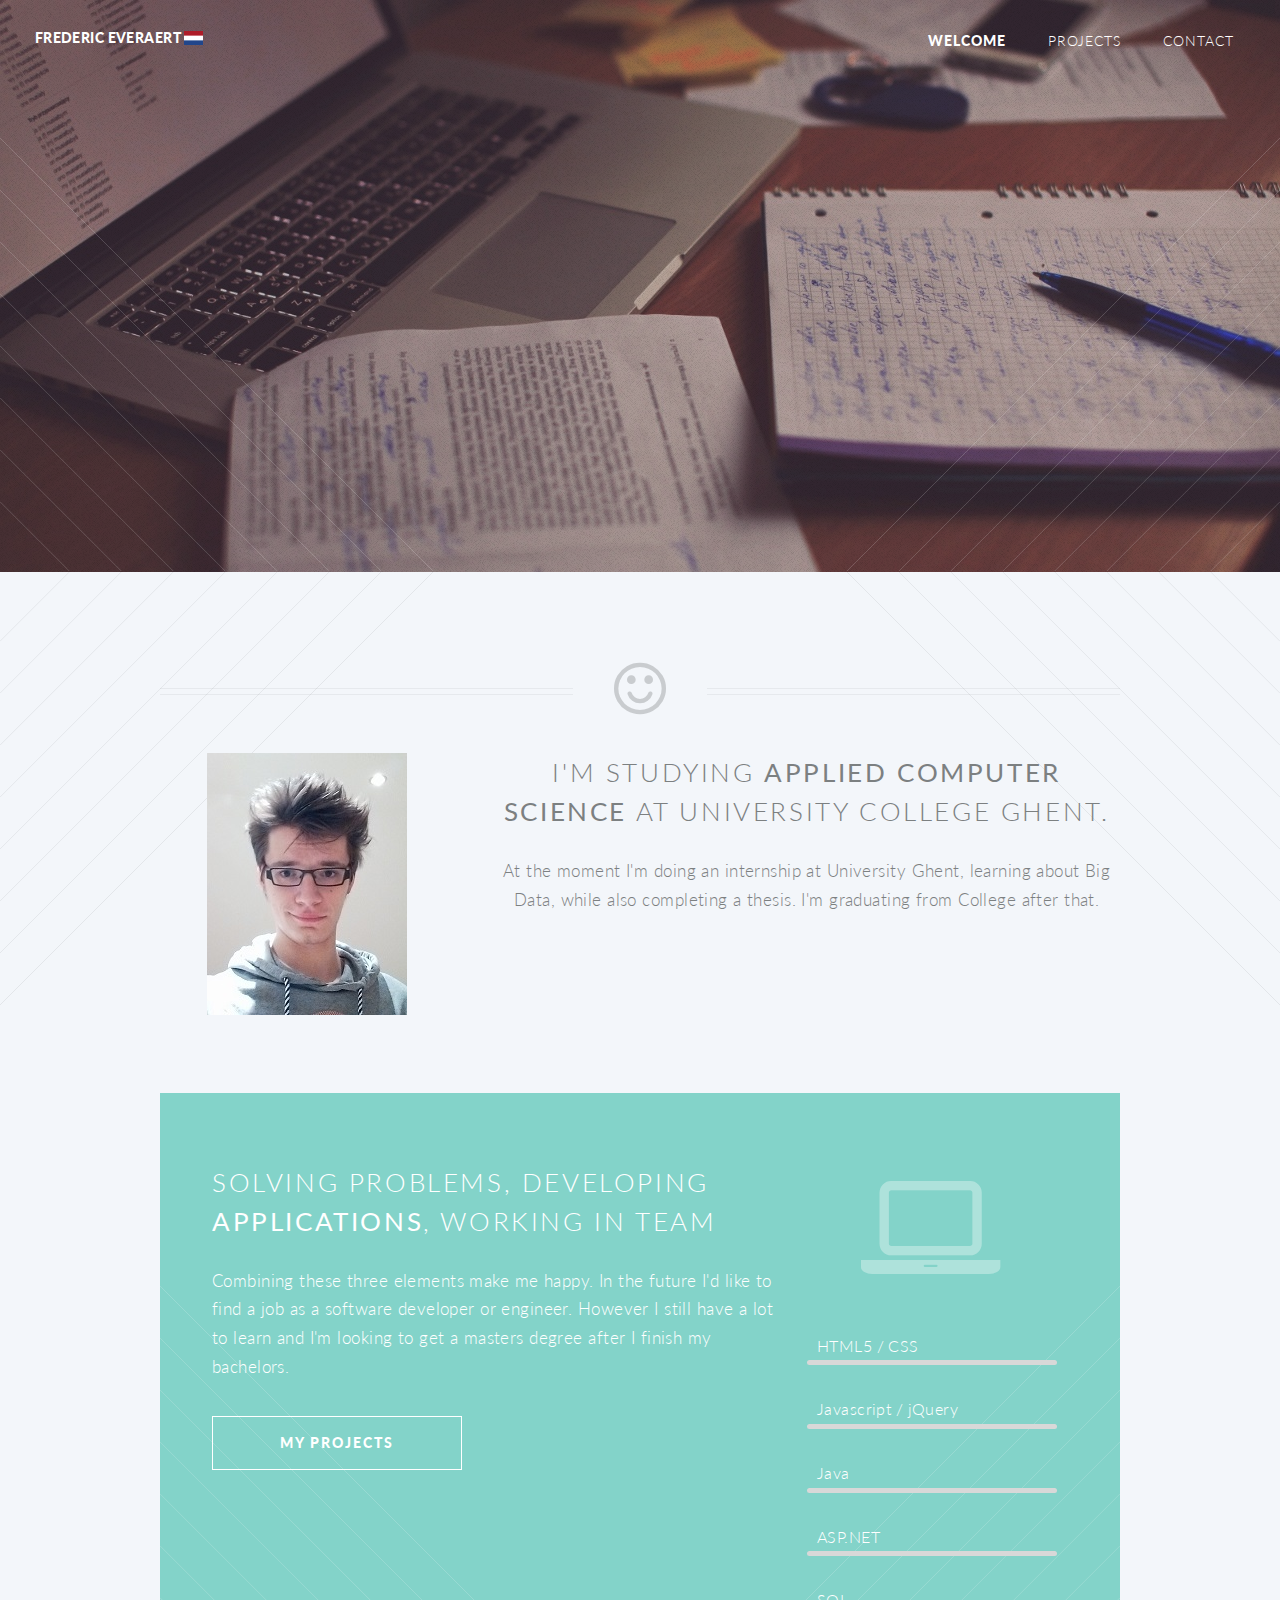
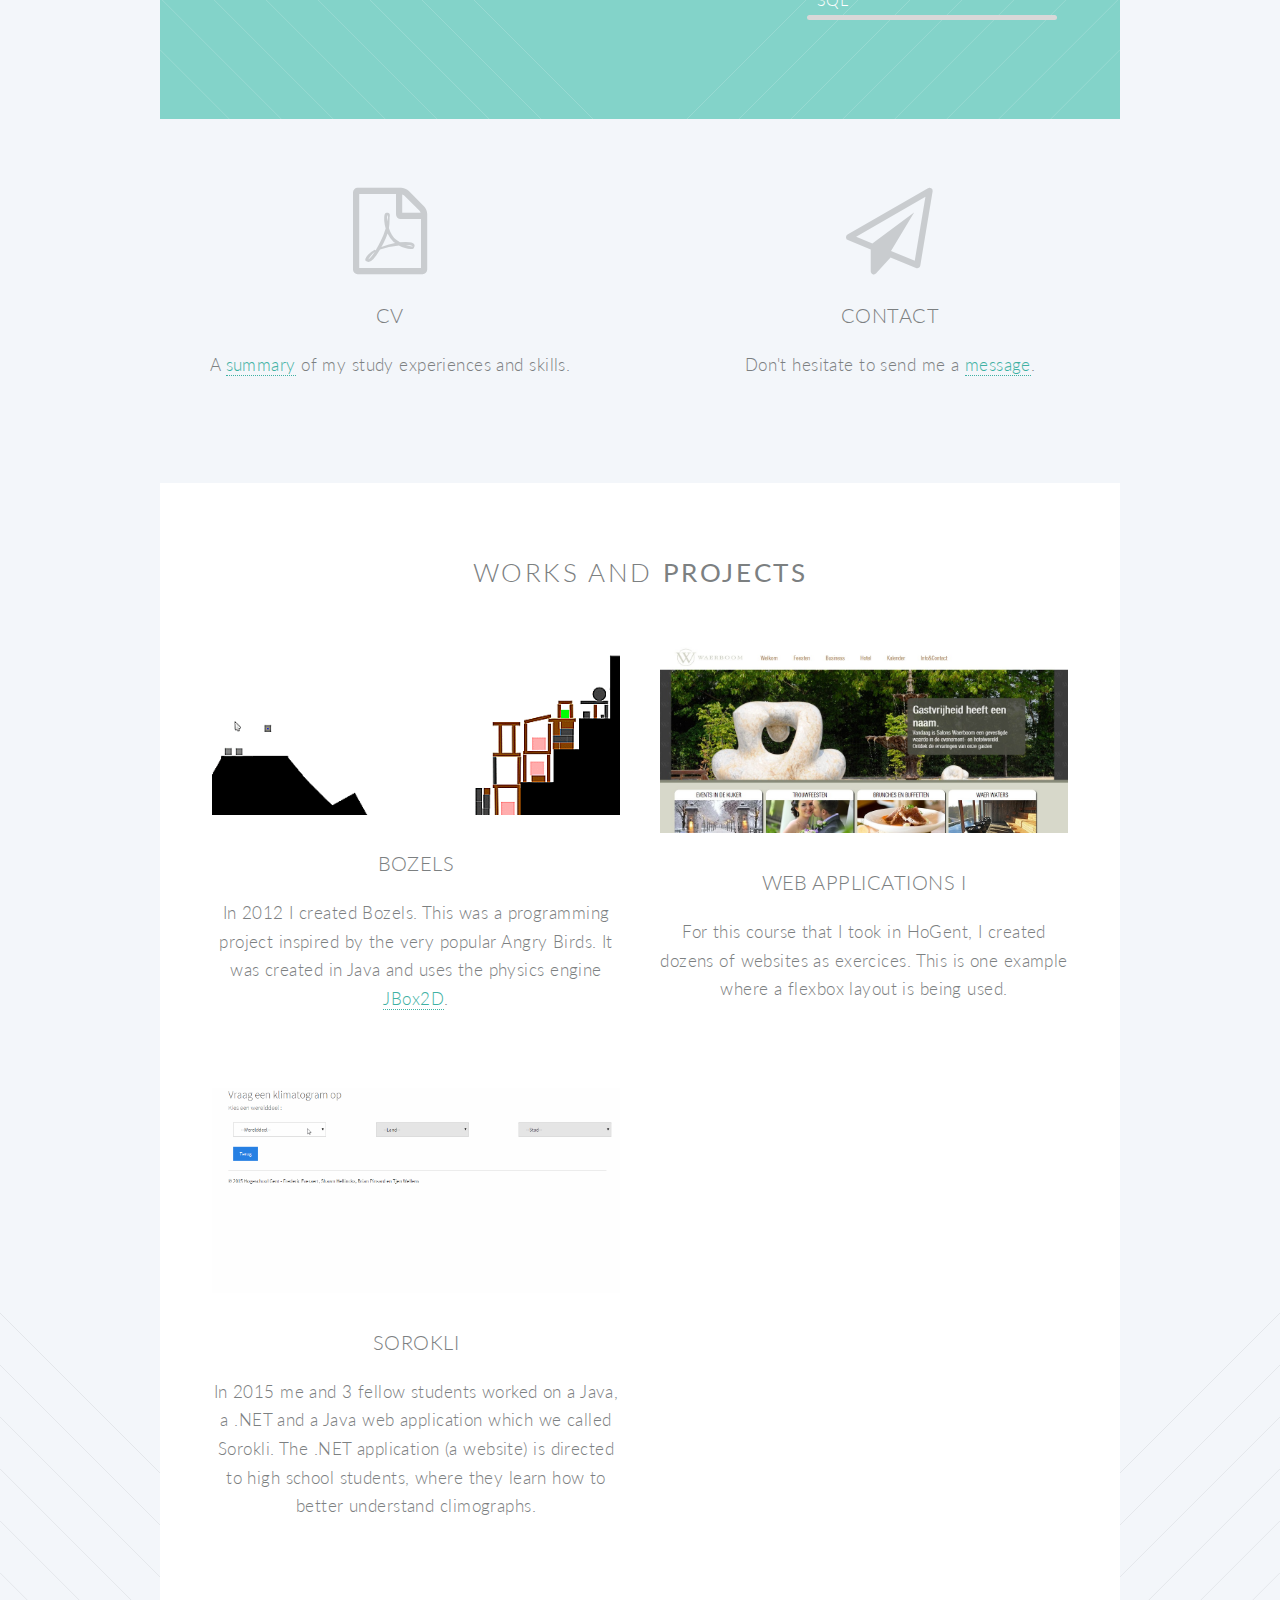
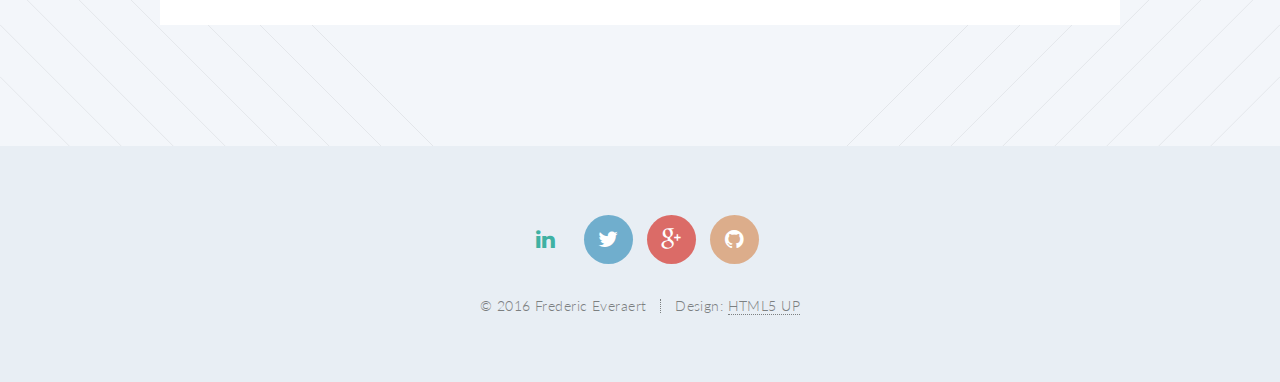
<file: index.html>
<!DOCTYPE HTML>
<!--
        Twenty by HTML5 UP
        html5up.net | @n33co
        Free for personal and commercial use under the CCA 3.0 license (html5up.net/license)
-->
<html>
    <head>
        <title>Frederic Everaert | Portfolio</title>
        <meta charset="windows-1252" />
        <meta name="viewport" content="width=device-width, initial-scale=1" />
        <!--[if lte IE 8]><script src="assets/css/ie/html5shiv.js"></script><![endif]-->
        <link rel="stylesheet" href="assets/css/main.css" />
        <!--[if lte IE 8]><link rel="stylesheet" href="assets/css/ie/v8.css" /><![endif]-->
        <!--[if lte IE 9]><link rel="stylesheet" href="assets/css/ie/v9.css" /><![endif]-->
        <!--[if lte IE 8]><script src="assets/css/ie/respond.min.js"></script><![endif]-->
    </head>
    <body class="index">
        <div id="page-wrapper">

            <!-- Header -->
            <header id="header" class="alt">

                <h1 id="logo">
                    <a href="index.html">Frederic Everaert</a>
                    <a href="index_nl.html"><span class="flag-icon flag-icon-nl"></span></a>
                </h1>

                <nav id="nav">
                    <ul>
                        <li class="current"><a href="#">Welcome</a></li>
                        <li><a href="#projects">Projects</a></li>
                        <li><a href="html/contact.html">Contact</a></li>
                    </ul>
                </nav>
            </header>

            <!-- Banner -->
            <section id="banner">

                <!--
                        ".inner" is set up as an inline-block so it automatically expands
                        in both directions to fit whatever's inside it. This means it won't
                        automatically wrap lines, so be sure to use line breaks where
                        appropriate (<br />).
                -->
                <div class="inner">

                    <header>
                        <h2>Hi there,</h2>
                    </header>
                    <p>
                        I'm <strong>Frederic Everaert</strong> <br/>
                        and this is my portfolio!
                    </p>
                    <footer>
                        <ul class="buttons vertical">
                            <li><a href="#main" class="button fit scrolly">Tell me more</a></li>
                        </ul>
                    </footer>

                </div>

            </section>

            <!-- Main -->
            <article id="main">

                <header class="special container">
                    <span class="icon fa-smile-o"></span>
                    <section class="row">
                        <div class="4u 12u(narrower)">
                            <img src="images/me-small.jpg" alt="A picture of myself"/>
                        </div>
                        <div class="8u 12u(narrower)">
                            <h2>I'm studying <strong>applied computer science</strong> at <a href="http://www.english.hogent.be">University College Ghent.</a></h2>
                            <p>At the moment I'm doing an internship at University Ghent, learning about Big Data, while also completing a thesis. I'm graduating from College after that.</p>
                        </div>
                    </section>
                </header>

                <!-- One -->
                <section class="wrapper style2 container special-alt">
                    <div class="row 50%">
                        <div class="8u 12u(narrower)">
                            <header>
                                <h2>Solving problems, developing <strong>applications</strong>, working in team</h2>
                            </header>
                            <p>
                                Combining these three elements make me happy.
                                In the future I'd like to find a job as a software developer or engineer.
                                However I still have a lot to learn and I'm looking to get a masters degree after I finish my bachelors.
                            </p>
                            <footer>
                                <ul class="buttons">
                                    <li><a href="#projects" class="button fit scrolly">My projects</a></li>
                                </ul>
                            </footer>
                        </div>

                        <div class="4u 12u(narrower)">                          
                            <h2 class="icon featured fa-laptop"></h2>
                            <ul class="skills-bar-container">
                                <label>HTML5 / CSS</label>
                                <span class="percent" id="html-percent"></span>
                                <li>
                                    <span class="progressbar progressblue" id="progress-html"></span>
                                </li>

                                <label>Javascript / jQuery</label>
                                <span class="percent" id="js-percent"></span>
                                <li>
                                    <span class="progressbar progressblue" id="progress-js"></span>
                                </li>

                                <label>Java</label>
                                <span class="percent" id="java-percent"></span>
                                <li>
                                    <span class="progressbar progressblue" id="progress-java"></span>
                                </li>

                                <label>ASP.NET</label>
                                <span class="percent" id="net-percent"></span>
                                <li>
                                    <span class="progressbar progressblue" id="progress-net"></span>
                                </li>

                                <label>SQL</label>
                                <span class="percent" id="sql-percent"></span>
                                <li>
                                    <span class="progressbar progressblue" id="progress-sql"></span>
                                </li>

                            </ul>
                        </div>
                    </div>
                </section>

                <!-- Two -->
                <section class="wrapper style1 container special">
                    <div class="row">
                        <div class="6u 12u(narrower)">

                            <section>
                                <span class="icon featured fa-file-pdf-o"></span>
                                <header>
                                    <h3>CV</h3>
                                </header>
                                <p>A <a href="CV.pdf">summary</a> of my study experiences and skills.</p>
                            </section>

                        </div>
                        <div class="6u 12u(narrower)">

                            <section>
                                <span class="icon featured fa-send-o"></span>
                                <header>
                                    <h3>Contact</h3>
                                </header>
                                <p>Don't hesitate to send me a <a href="html/contact.html">message</a>.</p>
                            </section>

                        </div>
                    </div>
                </section>

                <!-- Three -->
                <section id="projects" class="wrapper style3 container special">

                    <header class="major">
                        <h2>Works and <strong>projects</strong></h2>
                    </header>

                    <div class="row">
                        <div class="6u 12u(narrower)">

                            <section>
                                <a href="#projects" class="image featured no-overlay"><img src="images/bozels_raycast.gif" alt="" /></a>
                                <header>
                                    <h3>Bozels</h3>
                                </header>
                                <p>
                                    In 2012 I created Bozels.
                                    This was a programming project inspired by the very popular Angry Birds.
                                    It was created in Java and uses the physics engine <a href="http://www.jbox2d.org/">JBox2D</a>. 
                                </p>
                            </section>

                        </div>
                        <div class="6u 12u(narrower)">

                            <section>
                                <a href="waerboom/index.html" class="image featured no-overlay"><img src="images/waerboomThumb.jpg" alt="" /></a>
                                <header>
                                    <h3>Web applications I</h3>
                                </header>
                                <p>For this course that I took in HoGent, I created dozens of websites as exercices. This is one example where a flexbox layout is being used.</p>
                            </section>

                        </div>
                    </div>
                    <div class="row">
                        <div class="6u 12u(narrower)">

                            <section>
                                <a href="http://sorokli.azurewebsites.net" class="image featured no-overlay"><img src="images/klimatogram opvragen.gif" alt="" /></a>
                                <header>
                                    <h3>Sorokli</h3>
                                </header>
                                <p>
                                   In 2015 me and 3 fellow students worked on a Java, a .NET and a Java web application which we called Sorokli.
                                   The .NET application (a website) is directed to high school students, where they learn how to better understand climographs.
                                </p>
                            </section>

                        </div>
                    </div>

                </section>

            </article>

            <!-- Footer -->
            <footer id="footer">

                <ul class="icons">
                    <li><a href="https://be.linkedin.com/in/frederic-everaert-288a69108" class="icon circle fa-linkedin"><span class="label">LinkedIn</span></a></li>
                    <li><a href="https://www.twitter.com/feveraer" class="icon circle fa-twitter"><span class="label">Twitter</span></a></li>
                    <li><a href="https://plus.google.com/u/0/117930895249917624259" class="icon circle fa-google-plus"><span class="label">Google+</span></a></li>
                    <li><a href="https://github.com/feveraer" class="icon circle fa-github"><span class="label">Github</span></a></li>
                </ul>

                <ul class="copyright">
                    <li>&copy; 2016 Frederic Everaert</li><li>Design: <a href="http://html5up.net">HTML5 UP</a></li>
                </ul>

            </footer>

        </div>

        <!-- Scripts -->
        <script src="assets/js/jquery.min.js"></script>
        <script src="assets/js/jquery.dropotron.min.js"></script>
        <script src="assets/js/jquery.scrolly.min.js"></script>
        <script src="assets/js/jquery.scrollgress.min.js"></script>
        <script src="assets/js/skel.min.js"></script>
        <script src="assets/js/util.js"></script>
        <script src="assets/js/main.js"></script>

    </body>
</html>
</file>
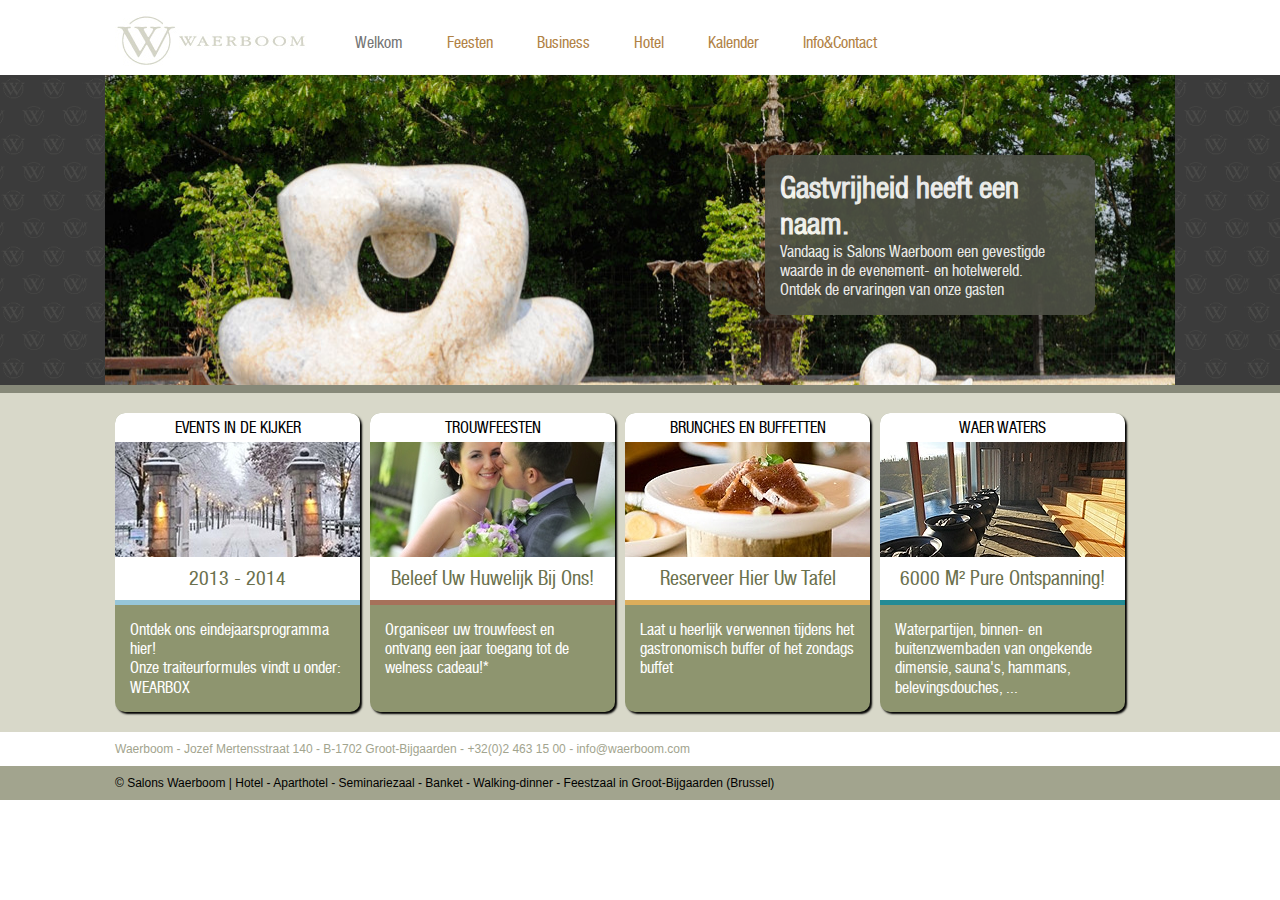
<file: waerboom/index.html>
<!--
To change this template, choose Tools | Templates
and open the template in the editor.
-->
<!DOCTYPE html>
<html>
    <head>
        <title>Salons Waerboom</title>
        <meta http-equiv="Content-Type" content="text/html; charset=UTF-8">
        <link type="text/css" rel="stylesheet" href="css/waerboom.css" />
    </head>
    <body>
        <header>
            <div class="wrapper">
                <nav>
                    <img src="images/logo.jpg" alt="logo"/>
                    <a href="#">Welkom</a>
                    <a href="">Feesten</a>
                    <a href="">Business</a>
                    <a href="">Hotel</a>
                    <a href="">Kalender</a>
                    <a href="">Info&AMP;Contact</a>
                </nav>
            </div>
        </header>
        <div class="slider">
            <section class="wrapper"> 
                <article>
                    <h1>Gastvrijheid heeft een naam.</h1>
                    <p>Vandaag is Salons Waerboom een gevestigde waarde in de evenement- en hotelwereld.<br>Ontdek de ervaringen van onze gasten</p>
                </article>
            </section>
        </div>
        <div class="boxes">
            <div class="wrapper flex-container">
                <div class="box">
                    <aside>
                        <p>Events in de kijker</p>
                        <figure><img src="images/thumb_1.jpg" alt="eindejaarsprogramm"></figure>
                        <strong>2013 - 2014</strong>
                    </aside>
                    <p class="bottom">Ontdek ons eindejaarsprogramma hier!<br>Onze traiteurformules vindt u onder: WEARBOX</p>
                </div>
                <div class="box">
                    <aside>
                        <p>Trouwfeesten</p>
                        <figure><img src="images/thumb_2.jpg" alt="huwelijk"/></figure>
                        <strong>Beleef uw huwelijk bij ons!</strong>
                    </aside>
                    <p class="bottom">Organiseer uw trouwfeest en ontvang een jaar toegang tot de welness cadeau!&ast;</p>
                </div>
                <div class="box">
                    <aside>
                        <p>Brunches en buffetten</p>
                        <figure><img src="images/thumb_3.jpg" alt="brunch"/></figure>
                        <strong>Reserveer hier uw tafel</strong>
                    </aside>
                    <p class="bottom">Laat u heerlijk verwennen tijdens het gastronomisch buffer of het zondags buffet</p>
                </div>
                <div class="box">
                    <aside>
                        <p>Waer Waters</p>
                        <figure><img src="images/thumb_4.jpg" alt="waerwaters"/></figure>
                        <strong>6000 m² pure ontspanning!</strong>
                    </aside>
                    <p class="bottom">Waterpartijen, binnen- en buitenzwembaden van ongekende dimensie, sauna's, hammans, belevingsdouches, ...</p>
                </div>
            </div>
        </div>
        <footer>
            <aside>
                <div class="wrapper">
                    Waerboom - Jozef Mertensstraat 140 - B-1702 Groot-Bijgaarden - +32(0)2 463 15 00 - info&#64;waerboom.com
                </div>
            </aside>
            <aside>
                <div class="wrapper">
                    &COPY; Salons Waerboom | Hotel - Aparthotel - Seminariezaal - Banket - Walking-dinner - Feestzaal in Groot-Bijgaarden (Brussel)
                </div>
            </aside>
        </footer>
    </body>
</html>
</file>
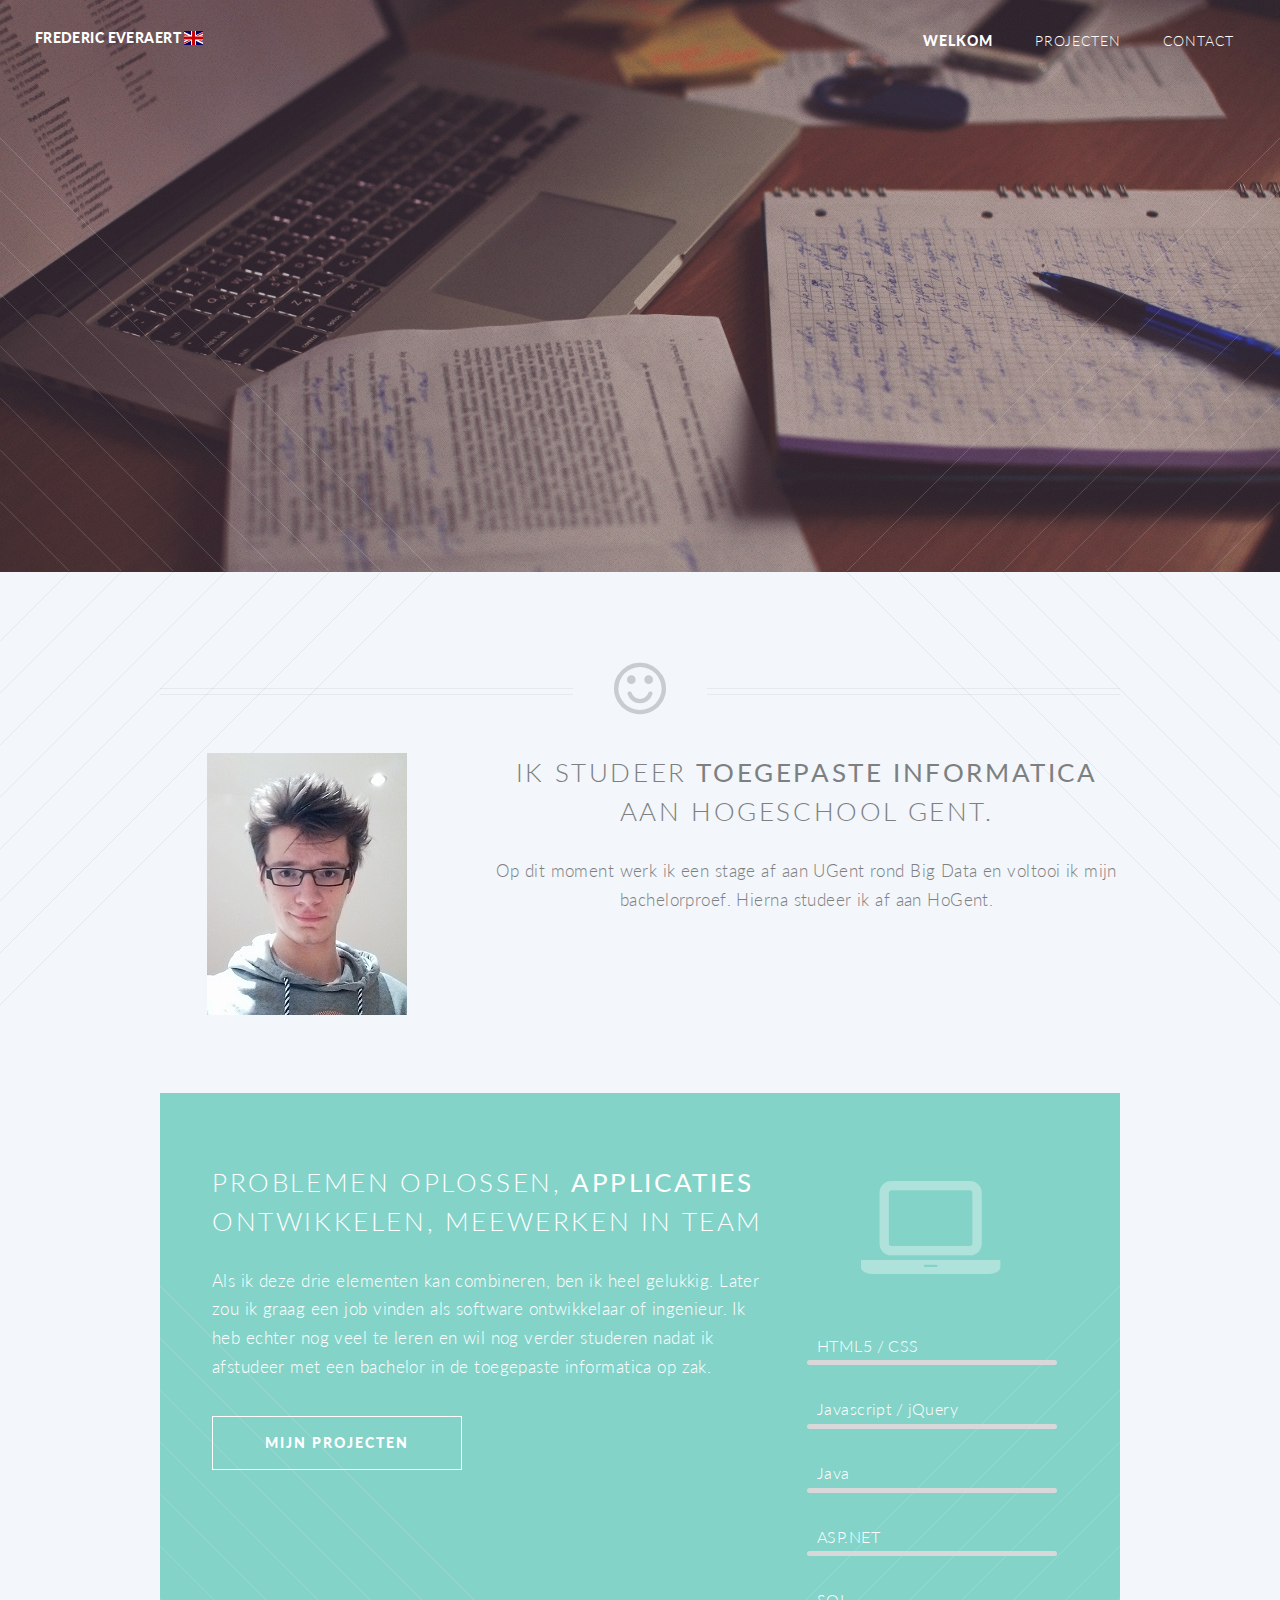
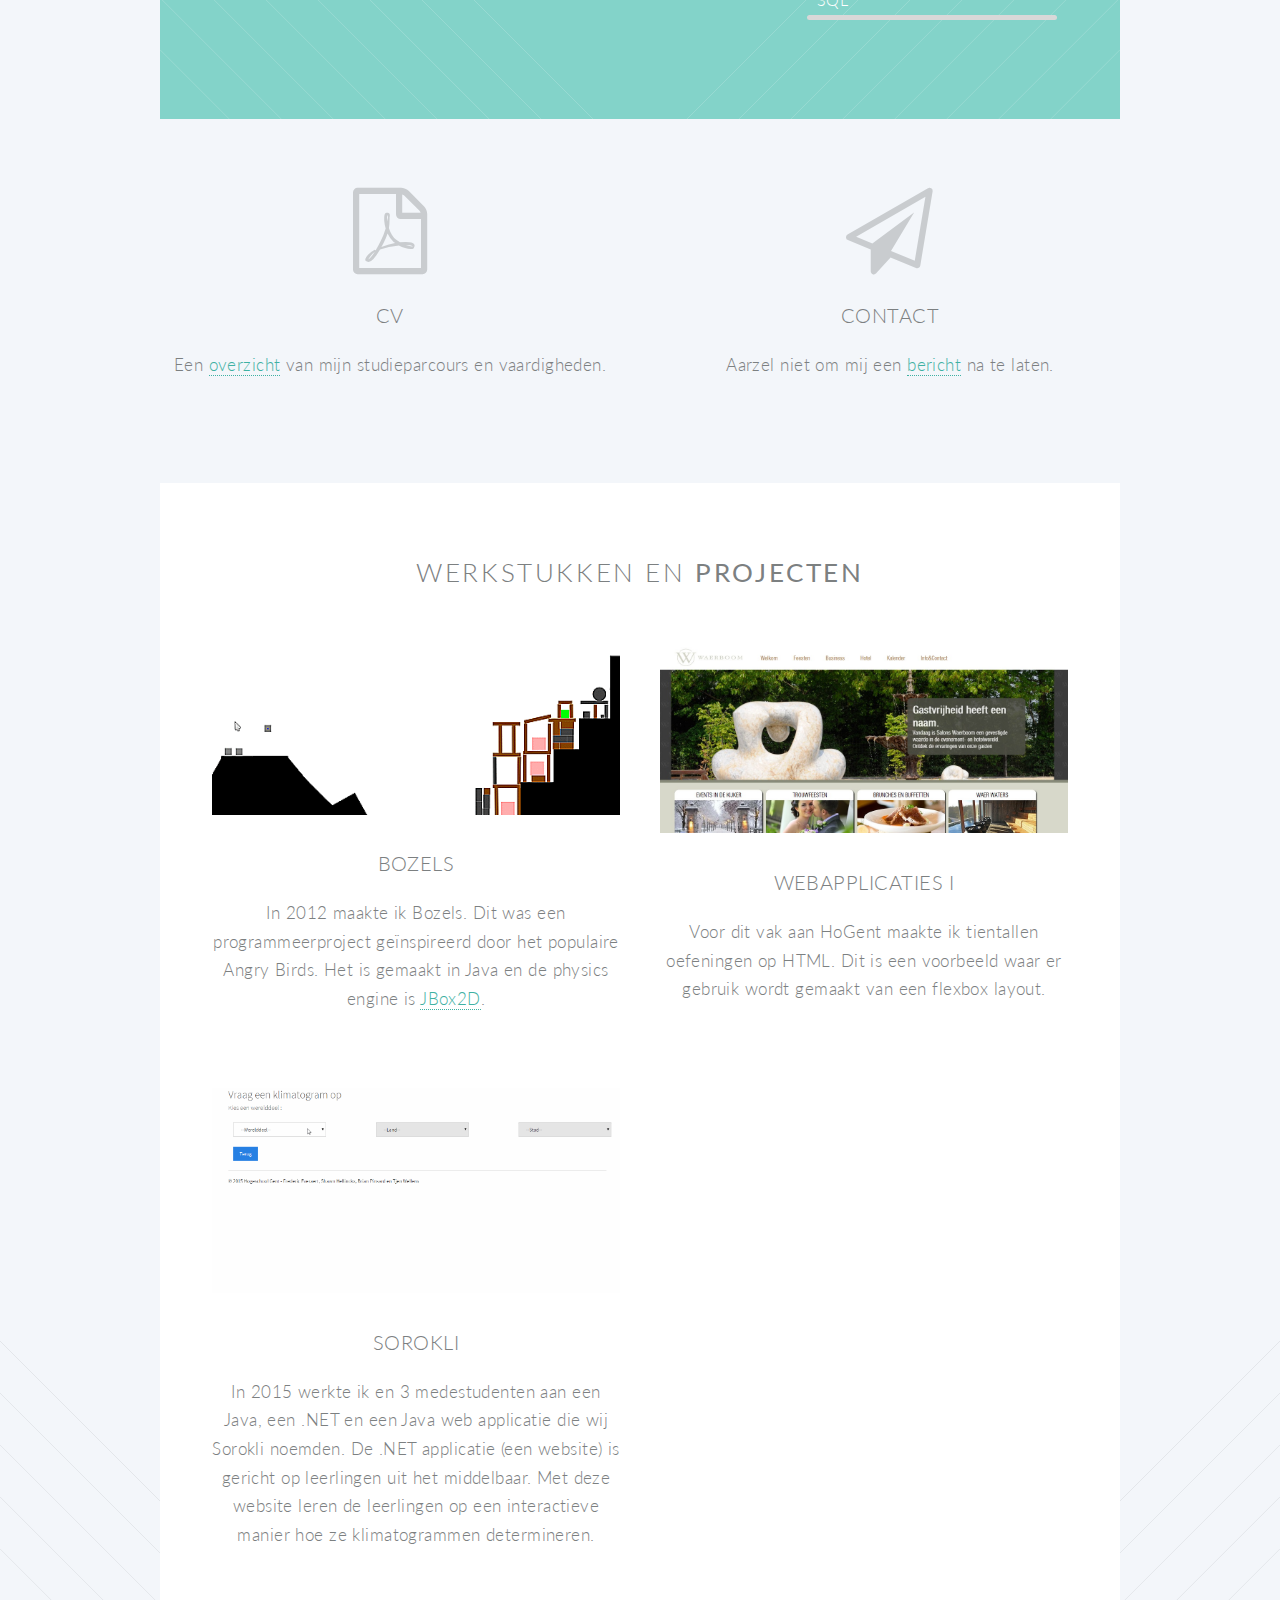
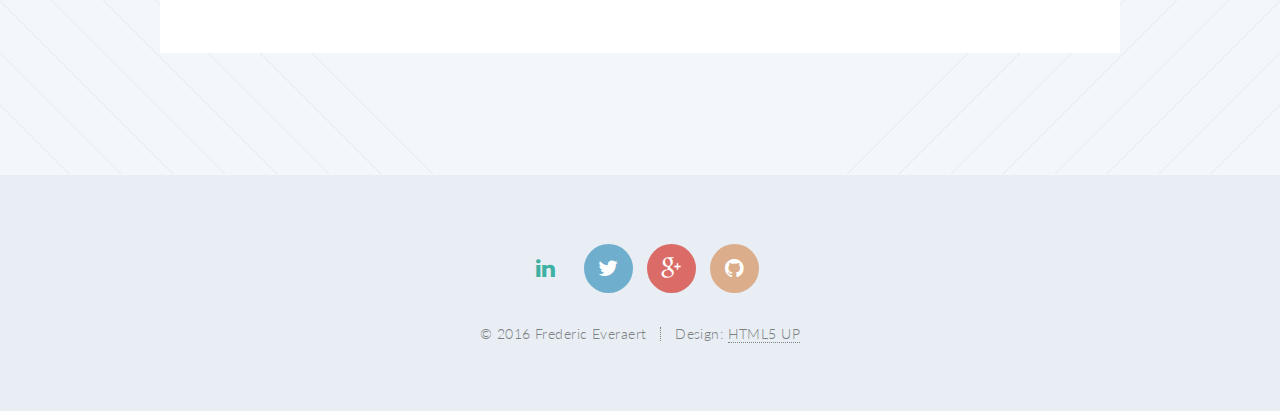
<file: index_nl.html>
<!DOCTYPE HTML>
<!--
        Twenty by HTML5 UP
        html5up.net | @n33co
        Free for personal and commercial use under the CCA 3.0 license (html5up.net/license)
-->
<html>
    <head>
        <title>Frederic Everaert | Portfolio</title>
        <meta charset="windows-1252" />
        <meta name="viewport" content="width=device-width, initial-scale=1" />
        <!--[if lte IE 8]><script src="assets/css/ie/html5shiv.js"></script><![endif]-->
        <link rel="stylesheet" href="assets/css/main.css" />
        <!--[if lte IE 8]><link rel="stylesheet" href="assets/css/ie/v8.css" /><![endif]-->
        <!--[if lte IE 9]><link rel="stylesheet" href="assets/css/ie/v9.css" /><![endif]-->
        <!--[if lte IE 8]><script src="assets/css/ie/respond.min.js"></script><![endif]-->
    </head>
    <body class="index">
        <div id="page-wrapper">

            <!-- Header -->
            <header id="header" class="alt">

                <h1 id="logo">
                    <a href="index_nl.html">Frederic Everaert</a>
                    <a href="index.html"><span class="flag-icon flag-icon-gb"></span></a>
                </h1>

                <nav id="nav">
                    <ul>
                        <li class="current"><a href="#">Welkom</a></li>
                        <li><a href="#projects">Projecten</a></li>
                        <li><a href="html/contact_nl.html">Contact</a></li>
                    </ul>
                </nav>
            </header>

            <!-- Banner -->
            <section id="banner">

                <!--
                        ".inner" is set up as an inline-block so it automatically expands
                        in both directions to fit whatever's inside it. This means it won't
                        automatically wrap lines, so be sure to use line breaks where
                        appropriate (<br />).
                -->
                <div class="inner">

                    <header>
                        <h2>Hallo,</h2>
                    </header>
                    <p>
                        Ik ben <strong>Frederic Everaert</strong> <br/>
                        en dit is mijn portfolio!
                    </p>
                    <footer>
                        <ul class="buttons vertical">
                            <li><a href="#main" class="button fit scrolly">Vertel me meer</a></li>
                        </ul>
                    </footer>

                </div>

            </section>

            <!-- Main -->
            <article id="main">

                <header class="special container">
                    <span class="icon fa-smile-o"></span>
                    <section class="row">
                        <div class="4u 12u(narrower)">
                            <img src="images/me-small.jpg" alt="Een foto van mezelf"/>
                        </div>
                        <div class="8u 12u(narrower)">
                            <h2>Ik studeer <strong>toegepaste informatica</strong> aan <a href="http://www.hogent.be">Hogeschool Gent.</a></h2>
                            <p>Op dit moment werk ik een stage af aan UGent rond Big Data en voltooi ik mijn bachelorproef. Hierna studeer ik af aan HoGent.</p>
                        </div>
                    </section>
                </header>

                <!-- One -->
                <section class="wrapper style2 container special-alt">
                    <div class="row 50%">
                        <div class="8u 12u(narrower)">
                            <header>
                                <h2>Problemen oplossen, <strong>applicaties</strong> ontwikkelen, meewerken in team</h2>
                            </header>
                            <p>
                                Als ik deze drie elementen kan combineren, ben ik heel gelukkig.
                                Later zou ik graag een job vinden als software ontwikkelaar of ingenieur. Ik heb echter nog veel te leren en wil nog verder studeren nadat ik afstudeer met een bachelor in de toegepaste informatica op zak.
                            </p>
                            <footer>
                                <ul class="buttons">
                                    <li><a href="#projects" class="button fit scrolly">Mijn projecten</a></li>
                                </ul>
                            </footer>
                        </div>

                        <div class="4u 12u(narrower)">                          
                            <h2 class="icon featured fa-laptop"></h2>
                            <ul class="skills-bar-container">
                                <label>HTML5 / CSS</label>
                                <span class="percent" id="html-percent"></span>
                                <li>
                                    <span class="progressbar progressblue" id="progress-html"></span>
                                </li>

                                <label>Javascript / jQuery</label>
                                <span class="percent" id="js-percent"></span>
                                <li>
                                    <span class="progressbar progressblue" id="progress-js"></span>
                                </li>

                                <label>Java</label>
                                <span class="percent" id="java-percent"></span>
                                <li>
                                    <span class="progressbar progressblue" id="progress-java"></span>
                                </li>

                                <label>ASP.NET</label>
                                <span class="percent" id="net-percent"></span>
                                <li>
                                    <span class="progressbar progressblue" id="progress-net"></span>
                                </li>

                                <label>SQL</label>
                                <span class="percent" id="sql-percent"></span>
                                <li>
                                    <span class="progressbar progressblue" id="progress-sql"></span>
                                </li>

                            </ul>
                        </div>
                    </div>
                </section>

                <!-- Two -->
                <section class="wrapper style1 container special">
                    <div class="row">
                        <div class="6u 12u(narrower)">

                            <section>
                                <span class="icon featured fa-file-pdf-o"></span>
                                <header>
                                    <h3>CV</h3>
                                </header>
                                <p>Een <a href="CV.pdf">overzicht</a> van mijn studieparcours en vaardigheden.</p>
                            </section>

                        </div>

                        <div class="6u 12u(narrower)">

                            <section>
                                <span class="icon featured fa-send-o"></span>
                                <header>
                                    <h3>Contact</h3>
                                </header>
                                <p>Aarzel niet om mij een <a href="contact_nl.html">bericht</a> na te laten.</p>
                            </section>

                        </div>
                    </div>
                </section>

                <!-- Three -->
                <section id="projects" class="wrapper style3 container special">

                    <header class="major">
                        <h2>Werkstukken en <strong>Projecten</strong></h2>
                    </header>

                    <div class="row">
                        <div class="6u 12u(narrower)">

                            <section>
                                <a href="#projects" class="image featured no-overlay"><img src="images/bozels_raycast.gif" alt="" /></a>
                                <header>
                                    <h3>Bozels</h3>
                                </header>
                                <p>
                                    In 2012 maakte ik Bozels. 
                                    Dit was een programmeerproject ge�nspireerd door het populaire Angry Birds.
                                    Het is gemaakt in Java en de physics engine is <a href="http://www.jbox2d.org/">JBox2D</a>. 
                                </p>
                            </section>

                        </div>
                        <div class="6u 12u(narrower)">

                            <section>
                                <a href="waerboom/index.html" class="image featured no-overlay"><img src="images/waerboomThumb.jpg" alt="" /></a>
                                <header>
                                    <h3>Webapplicaties I</h3>
                                </header>
                                <p>Voor dit vak aan HoGent maakte ik tientallen oefeningen op HTML. Dit is een voorbeeld waar er gebruik wordt gemaakt van een flexbox layout.</p>
                            </section>

                        </div>
                    </div>
                    <div class="row">
                        <div class="6u 12u(narrower)">

                            <section>
                                <a href="http://sorokli.azurewebsites.net" class="image featured no-overlay"><img src="images/klimatogram opvragen.gif" alt="" /></a>
                                <header>
                                    <h3>Sorokli</h3>
                                </header>
                                <p>In 2015 werkte ik en 3 medestudenten aan een Java, een .NET en een Java web applicatie die wij Sorokli noemden. De .NET applicatie (een website) is gericht op leerlingen uit het middelbaar. Met deze website leren de leerlingen op een interactieve manier hoe ze klimatogrammen determineren.</p>
                            </section>

                        </div>

                    </div>

                </section>

            </article>

            <!-- Footer -->
            <footer id="footer">

                <ul class="icons">
                    <li><a href="https://be.linkedin.com/in/frederic-everaert-288a69108" class="icon circle fa-linkedin"><span class="label">LinkedIn</span></a></li>
                    <li><a href="https://www.twitter.com/feveraer" class="icon circle fa-twitter"><span class="label">Twitter</span></a></li>
                    <li><a href="https://plus.google.com/u/0/117930895249917624259" class="icon circle fa-google-plus"><span class="label">Google+</span></a></li>
                    <li><a href="https://github.com/feveraer" class="icon circle fa-github"><span class="label">Github</span></a></li>
                </ul>

                <ul class="copyright">
                    <li>&copy; 2016 Frederic Everaert</li><li>Design: <a href="http://html5up.net">HTML5 UP</a></li>
                </ul>

            </footer>

        </div>

        <!-- Scripts -->
        <script src="assets/js/jquery.min.js"></script>
        <script src="assets/js/jquery.dropotron.min.js"></script>
        <script src="assets/js/jquery.scrolly.min.js"></script>
        <script src="assets/js/jquery.scrollgress.min.js"></script>
        <script src="assets/js/skel.min.js"></script>
        <script src="assets/js/util.js"></script>
        <script src="assets/js/main.js"></script>

    </body>
</html>
</file>
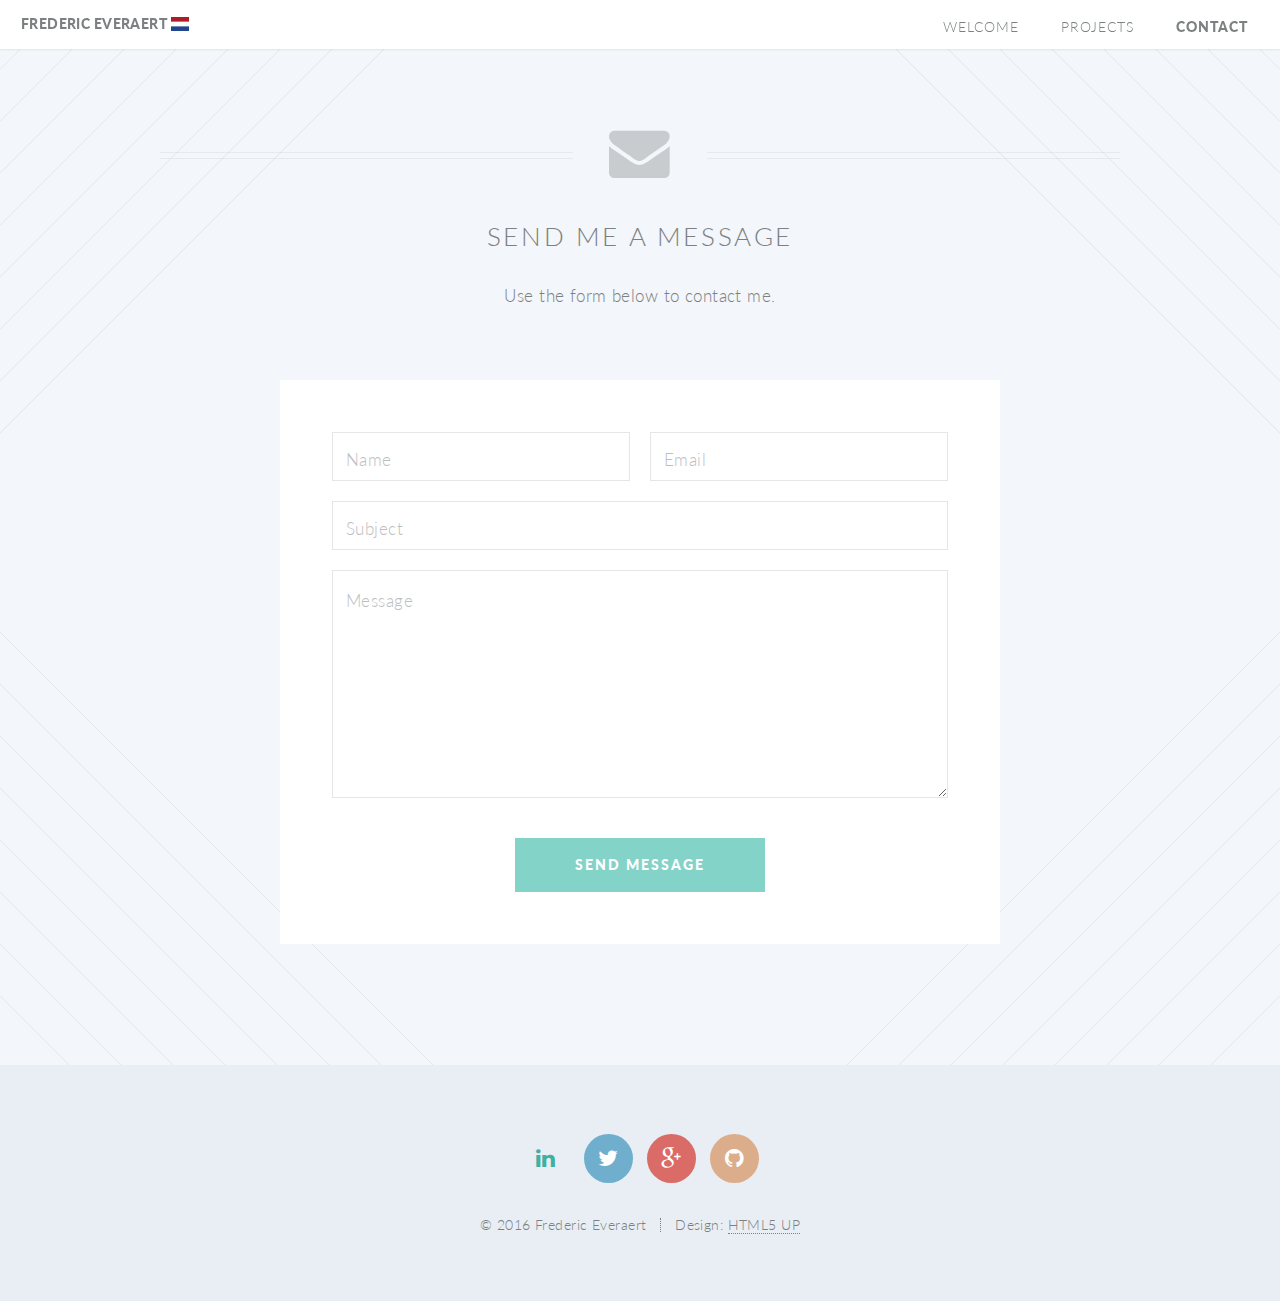
<file: html/contact.html>
<!DOCTYPE HTML>
<!--
        Twenty by HTML5 UP
        html5up.net | @n33co
        Free for personal and commercial use under the CCA 3.0 license (html5up.net/license)
-->
<html>
    <head>
        <title>Frederic Everaert | Contact</title>
        <meta charset="windows-1252" />
        <meta name="viewport" content="width=device-width, initial-scale=1" />
        <!--[if lte IE 8]><script src="assets/css/ie/html5shiv.js"></script><![endif]-->
        <link rel="stylesheet" href="../assets/css/main.css" />
        <!--[if lte IE 8]><link rel="stylesheet" href="assets/css/ie/v8.css" /><![endif]-->
        <!--[if lte IE 9]><link rel="stylesheet" href="assets/css/ie/v9.css" /><![endif]-->
        <!--[if lte IE 8]><script src="assets/css/ie/respond.min.js"></script><![endif]-->
    </head>
    <body class="contact">
        <div id="page-wrapper">

            <!-- Header -->
            <header id="header">
                <h1 id="logo">
                    <a href="../index.html">Frederic Everaert</a>
                    <a href="contact_nl.html"><span class="flag-icon flag-icon-nl"></span></a>
                </h1>

                <nav id="nav">
                    <ul>
                        <li><a href="../index.html">Welcome</a></li>
                        <li><a href="../index.html#projects">Projects</a></li>
                        <li class="current"><a href="#">Contact</a></li>
                    </ul>
                </nav>
            </header>

            <!-- Main -->
            <article id="main">

                <header class="special container">
                    <span class="icon fa-envelope"></span>
                    <h2>Send me a message</h2>
                    <p>Use the form below to contact me.</p>
                </header>

                <!-- One -->
                <section class="wrapper style4 special container 75%">

                    <!-- Content -->
                    <div class="content">
                        <form>
                            <div class="row 50%">
                                <div class="6u 12u(mobile)">
                                    <input type="text" name="name" placeholder="Name" />
                                </div>
                                <div class="6u 12u(mobile)">
                                    <input type="text" name="email" placeholder="Email" />
                                </div>
                            </div>
                            <div class="row 50%">
                                <div class="12u">
                                    <input type="text" name="subject" placeholder="Subject" />
                                </div>
                            </div>
                            <div class="row 50%">
                                <div class="12u">
                                    <textarea name="message" placeholder="Message" rows="7"></textarea>
                                </div>
                            </div>
                            <div class="row">
                                <div class="12u">
                                    <ul class="buttons">
                                        <li><input type="submit" class="special" value="Send message" /></li>
                                    </ul>
                                </div>
                            </div>
                        </form>
                    </div>

                </section>

            </article>

            <!-- Footer -->
            <footer id="footer">

                <ul class="icons">
                    <li><a href="https://be.linkedin.com/in/frederic-everaert-288a69108" class="icon circle fa-linkedin"><span class="label">LinkedIn</span></a></li>
                    <li><a href="https://www.twitter.com/feveraer" class="icon circle fa-twitter"><span class="label">Twitter</span></a></li>
                    <li><a href="https://plus.google.com/u/0/117930895249917624259" class="icon circle fa-google-plus"><span class="label">Google+</span></a></li>
                    <li><a href="https://github.com/feveraer" class="icon circle fa-github"><span class="label">Github</span></a></li>
                </ul>

                <ul class="copyright">
                    <li>&copy; 2016 Frederic Everaert</li><li>Design: <a href="http://html5up.net">HTML5 UP</a></li>
                </ul>

            </footer>

        </div>

        <!-- Scripts -->
        <script src="../assets/js/jquery.min.js"></script>
        <script src="../assets/js/jquery.dropotron.min.js"></script>
        <script src="../assets/js/jquery.scrolly.min.js"></script>
        <script src="../assets/js/jquery.scrollgress.min.js"></script>
        <script src="../assets/js/skel.min.js"></script>
        <script src="../assets/js/util.js"></script>
        <script src="../assets/js/main.js"></script>

    </body>
</html>
</file>
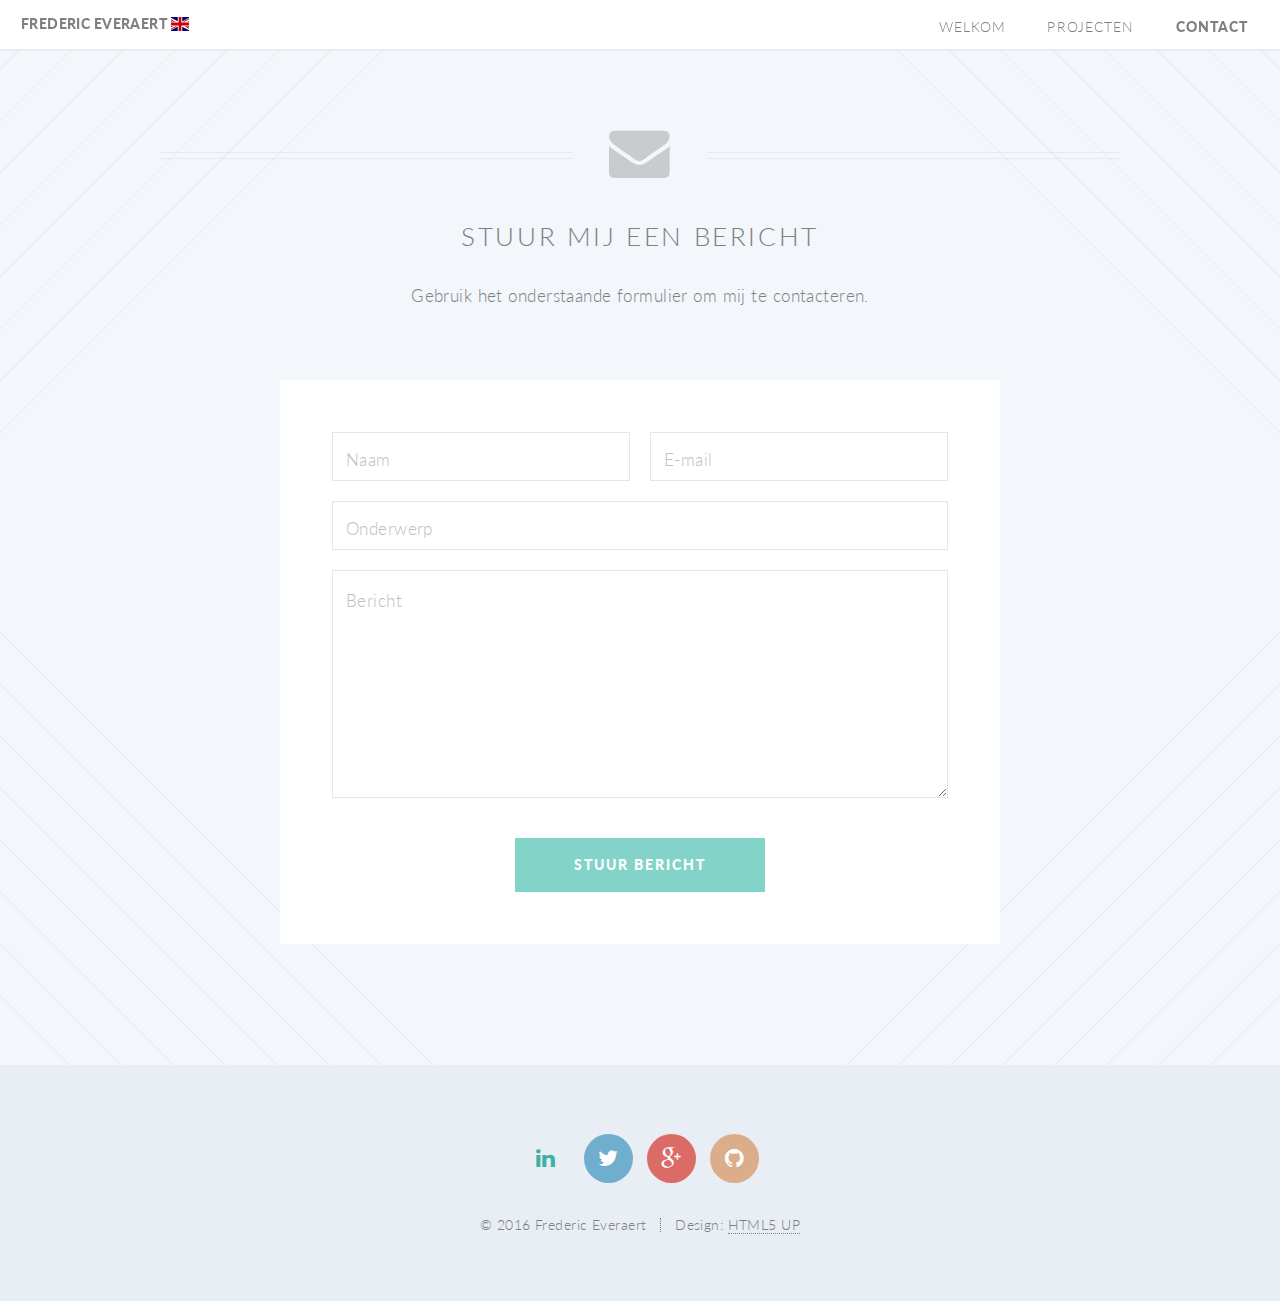
<file: html/contact_nl.html>
<!DOCTYPE HTML>
<!--
        Twenty by HTML5 UP
        html5up.net | @n33co
        Free for personal and commercial use under the CCA 3.0 license (html5up.net/license)
-->
<html>
    <head>
        <title>Frederic Everaert | Contact</title>
        <meta charset="windows-1252" />
        <meta name="viewport" content="width=device-width, initial-scale=1" />
        <!--[if lte IE 8]><script src="assets/css/ie/html5shiv.js"></script><![endif]-->
        <link rel="stylesheet" href="../assets/css/main.css" />
        <!--[if lte IE 8]><link rel="stylesheet" href="assets/css/ie/v8.css" /><![endif]-->
        <!--[if lte IE 9]><link rel="stylesheet" href="assets/css/ie/v9.css" /><![endif]-->
        <!--[if lte IE 8]><script src="assets/css/ie/respond.min.js"></script><![endif]-->
    </head>
    <body class="contact">
        <div id="page-wrapper">

            <!-- Header -->
            <header id="header">
                <h1 id="logo">
                    <a href="../index_nl.html">Frederic Everaert</a>
                    <a href="contact.html"><span class="flag-icon flag-icon-gb"></span></a>
                </h1>

                <nav id="nav">
                    <ul>
                        <li><a href="../index_nl.html">Welkom</a></li>
                        <li><a href="../index_nl.html#projects">Projecten</a></li>
                        <li class="current"><a href="#">Contact</a></li>
                    </ul>
                </nav>
            </header>

            <!-- Main -->
            <article id="main">

                <header class="special container">
                    <span class="icon fa-envelope"></span>
                    <h2>Stuur mij een bericht</h2>
                    <p>Gebruik het onderstaande formulier om mij te contacteren.</p>
                </header>

                <!-- One -->
                <section class="wrapper style4 special container 75%">

                    <!-- Content -->
                    <div class="content">
                        <form>
                            <div class="row 50%">
                                <div class="6u 12u(mobile)">
                                    <input type="text" name="name" placeholder="Naam" />
                                </div>
                                <div class="6u 12u(mobile)">
                                    <input type="text" name="email" placeholder="E-mail" />
                                </div>
                            </div>
                            <div class="row 50%">
                                <div class="12u">
                                    <input type="text" name="subject" placeholder="Onderwerp" />
                                </div>
                            </div>
                            <div class="row 50%">
                                <div class="12u">
                                    <textarea name="message" placeholder="Bericht" rows="7"></textarea>
                                </div>
                            </div>
                            <div class="row">
                                <div class="12u">
                                    <ul class="buttons">
                                        <li><input type="submit" class="special" value="Stuur bericht" /></li>
                                    </ul>
                                </div>
                            </div>
                        </form>
                    </div>

                </section>

            </article>

            <!-- Footer -->
            <footer id="footer">

                <ul class="icons">
                    <li><a href="https://be.linkedin.com/in/frederic-everaert-288a69108" class="icon circle fa-linkedin"><span class="label">LinkedIn</span></a></li>
                    <li><a href="https://www.twitter.com/feveraer" class="icon circle fa-twitter"><span class="label">Twitter</span></a></li>
                    <li><a href="https://plus.google.com/u/0/117930895249917624259" class="icon circle fa-google-plus"><span class="label">Google+</span></a></li>
                    <li><a href="https://github.com/feveraer" class="icon circle fa-github"><span class="label">Github</span></a></li>
                </ul>

                <ul class="copyright">
                    <li>&copy; 2016 Frederic Everaert</li><li>Design: <a href="http://html5up.net">HTML5 UP</a></li>
                </ul>

            </footer>

        </div>

        <!-- Scripts -->
        <script src="../assets/js/jquery.min.js"></script>
        <script src="../assets/js/jquery.dropotron.min.js"></script>
        <script src="../assets/js/jquery.scrolly.min.js"></script>
        <script src="../assets/js/jquery.scrollgress.min.js"></script>
        <script src="../assets/js/skel.min.js"></script>
        <script src="../assets/js/util.js"></script>
        <script src="../assets/js/main.js"></script>

    </body>
</html>
</file>
<file: assets/css/ie/v8.css>
/*
	Twenty by HTML5 UP
	html5up.net | @n33co
	Free for personal and commercial use under the CCA 3.0 license (html5up.net/license)
*/

/* Section/Article */

	section > .last-child, section.last-child,
	article > .last-child,
	article.last-child {
		margin-bottom: 0;
	}

/* Banner */

	#banner {
		background-image: url("../../../images/banner.jpg");
		background-repeat: no-repeat;
		background-size: cover;
		background-position: auto;
		-ms-behavior: url("assets/css/ie/backgroundsize.min.htc");
	}

		#banner .inner {
			background: #341b2b;
		}

/* CTA */

	#cta {
		background-image: url("../../../images/banner.jpg");
		background-repeat: no-repeat;
		background-size: cover;
		background-position: auto;
		-ms-behavior: url("assets/css/ie/backgroundsize.min.htc");
	}
</file>
<file: assets/css/ie/v9.css>
/*
	Twenty by HTML5 UP
	html5up.net | @n33co
	Free for personal and commercial use under the CCA 3.0 license (html5up.net/license)
*/

/* Banner */

	#banner .inner {
		opacity: 1.0;
	}
</file>
<file: assets/css/main.css>
@import url("font-awesome.min.css");
@import url("flag-icon.min.css");
@import url("http://fonts.googleapis.com/css?family=Lato:300,400,900");

/*
        Twenty by HTML5 UP
        html5up.net | @n33co
        Free for personal and commercial use under the CCA 3.0 license (html5up.net/license)
*/

/* Reset */

html, body, div, span, applet, object, iframe, h1, h2, h3, h4, h5, h6, p, blockquote, pre, a, abbr, acronym, address, big, cite, code, del, dfn, em, img, ins, kbd, q, s, samp, small, strike, strong, sub, sup, tt, var, b, u, i, center, dl, dt, dd, ol, ul, li, fieldset, form, label, legend, table, caption, tbody, tfoot, thead, tr, th, td, article, aside, canvas, details, embed, figure, figcaption, footer, header, hgroup, menu, nav, output, ruby, section, summary, time, mark, audio, video {
    margin: 0;
    padding: 0;
    border: 0;
    font-size: 100%;
    font: inherit;
    vertical-align: baseline;
}

article, aside, details, figcaption, figure, footer, header, hgroup, menu, nav, section {
    display: block;
}

body {
    line-height: 1;
}

ol, ul {
    list-style: none;
}

blockquote, q {
    quotes: none;
}

blockquote:before, blockquote:after, q:before, q:after {
    content: '';
    content: none;
}

table {
    border-collapse: collapse;
    border-spacing: 0;
}

body {
    -webkit-text-size-adjust: none;
}

/* Box Model */

*, *:before, *:after {
    -moz-box-sizing: border-box;
    -webkit-box-sizing: border-box;
    box-sizing: border-box;
}

/* Containers */

.container {
    margin-left: auto;
    margin-right: auto;
}

.container.\31 25\25 {
    width: 100%;
    max-width: 1750px;
    min-width: 1400px;
}

.container.\37 5\25 {
    width: 1050px;
}

.container.\35 0\25 {
    width: 700px;
}

.container.\32 5\25 {
    width: 350px;
}

.container {
    width: 1400px;
}

@media screen and (max-width: 1680px) {

    .container.\31 25\25 {
        width: 100%;
        max-width: 1500px;
        min-width: 1200px;
    }

    .container.\37 5\25 {
        width: 900px;
    }

    .container.\35 0\25 {
        width: 600px;
    }

    .container.\32 5\25 {
        width: 300px;
    }

    .container {
        width: 1200px;
    }

}

@media screen and (max-width: 1280px) {

    .container.\31 25\25 {
        width: 100%;
        max-width: 1200px;
        min-width: 960px;
    }

    .container.\37 5\25 {
        width: 720px;
    }

    .container.\35 0\25 {
        width: 480px;
    }

    .container.\32 5\25 {
        width: 240px;
    }

    .container {
        width: 960px;
    }

}

@media screen and (max-width: 980px) {

    .container.\31 25\25 {
        width: 100%;
        max-width: 118.75%;
        min-width: 95%;
    }

    .container.\37 5\25 {
        width: 71.25%;
    }

    .container.\35 0\25 {
        width: 47.5%;
    }

    .container.\32 5\25 {
        width: 23.75%;
    }

    .container {
        width: 95%;
    }

}

@media screen and (max-width: 840px) {

    .container.\31 25\25 {
        width: 100%;
        max-width: 118.75%;
        min-width: 95%;
    }

    .container.\37 5\25 {
        width: 71.25%;
    }

    .container.\35 0\25 {
        width: 47.5%;
    }

    .container.\32 5\25 {
        width: 23.75%;
    }

    .container {
        width: 95% !important;
    }

}

@media screen and (max-width: 736px) {

    .container.\31 25\25 {
        width: 100%;
        max-width: 125%;
        min-width: 100%;
    }

    .container.\37 5\25 {
        width: 75%;
    }

    .container.\35 0\25 {
        width: 50%;
    }

    .container.\32 5\25 {
        width: 25%;
    }

    .container {
        width: 100% !important;
    }

}

/* Grid */

.row {
    border-bottom: solid 1px transparent;
    -moz-box-sizing: border-box;
    -webkit-box-sizing: border-box;
    box-sizing: border-box;
}

.row > * {
    float: left;
    -moz-box-sizing: border-box;
    -webkit-box-sizing: border-box;
    box-sizing: border-box;
}

.row:after, .row:before {
    content: '';
    display: block;
    clear: both;
    height: 0;
}

.row.uniform > * > :first-child {
    margin-top: 0;
}

.row.uniform > * > :last-child {
    margin-bottom: 0;
}

.row.\30 \25 > * {
    padding: 0px 0 0 0px;
}

.row.\30 \25 {
    margin: 0px 0 -1px 0px;
}

.row.uniform.\30 \25 > * {
    padding: 0px 0 0 0px;
}

.row.uniform.\30 \25 {
    margin: 0px 0 -1px 0px;
}

.row > * {
    padding: 50px 0 0 50px;
}

.row {
    margin: -50px 0 -1px -50px;
}

.row.uniform > * {
    padding: 50px 0 0 50px;
}

.row.uniform {
    margin: -50px 0 -1px -50px;
}

.row.\32 00\25 > * {
    padding: 100px 0 0 100px;
}

.row.\32 00\25 {
    margin: -100px 0 -1px -100px;
}

.row.uniform.\32 00\25 > * {
    padding: 100px 0 0 100px;
}

.row.uniform.\32 00\25 {
    margin: -100px 0 -1px -100px;
}

.row.\31 50\25 > * {
    padding: 75px 0 0 75px;
}

.row.\31 50\25 {
    margin: -75px 0 -1px -75px;
}

.row.uniform.\31 50\25 > * {
    padding: 75px 0 0 75px;
}

.row.uniform.\31 50\25 {
    margin: -75px 0 -1px -75px;
}

.row.\35 0\25 > * {
    padding: 25px 0 0 25px;
}

.row.\35 0\25 {
    margin: -25px 0 -1px -25px;
}

.row.uniform.\35 0\25 > * {
    padding: 25px 0 0 25px;
}

.row.uniform.\35 0\25 {
    margin: -25px 0 -1px -25px;
}

.row.\32 5\25 > * {
    padding: 12.5px 0 0 12.5px;
}

.row.\32 5\25 {
    margin: -12.5px 0 -1px -12.5px;
}

.row.uniform.\32 5\25 > * {
    padding: 12.5px 0 0 12.5px;
}

.row.uniform.\32 5\25 {
    margin: -12.5px 0 -1px -12.5px;
}

.\31 2u, .\31 2u\24 {
    width: 100%;
    clear: none;
    margin-left: 0;
}

.\31 1u, .\31 1u\24 {
    width: 91.6666666667%;
    clear: none;
    margin-left: 0;
}

.\31 0u, .\31 0u\24 {
    width: 83.3333333333%;
    clear: none;
    margin-left: 0;
}

.\39 u, .\39 u\24 {
    width: 75%;
    clear: none;
    margin-left: 0;
}

.\38 u, .\38 u\24 {
    width: 66.6666666667%;
    clear: none;
    margin-left: 0;
}

.\37 u, .\37 u\24 {
    width: 58.3333333333%;
    clear: none;
    margin-left: 0;
}

.\36 u, .\36 u\24 {
    width: 50%;
    clear: none;
    margin-left: 0;
}

.\35 u, .\35 u\24 {
    width: 41.6666666667%;
    clear: none;
    margin-left: 0;
}

.\34 u, .\34 u\24 {
    width: 33.3333333333%;
    clear: none;
    margin-left: 0;
}

.\33 u, .\33 u\24 {
    width: 25%;
    clear: none;
    margin-left: 0;
}

.\32 u, .\32 u\24 {
    width: 16.6666666667%;
    clear: none;
    margin-left: 0;
}

.\31 u, .\31 u\24 {
    width: 8.3333333333%;
    clear: none;
    margin-left: 0;
}

.\31 2u\24 + *,
.\31 1u\24 + *,
.\31 0u\24 + *,
.\39 u\24 + *,
.\38 u\24 + *,
.\37 u\24 + *,
.\36 u\24 + *,
.\35 u\24 + *,
.\34 u\24 + *,
.\33 u\24 + *,
.\32 u\24 + *,
.\31 u\24 + * {
    clear: left;
}

.\-11u {
    margin-left: 91.66667%;
}

.\-10u {
    margin-left: 83.33333%;
}

.\-9u {
    margin-left: 75%;
}

.\-8u {
    margin-left: 66.66667%;
}

.\-7u {
    margin-left: 58.33333%;
}

.\-6u {
    margin-left: 50%;
}

.\-5u {
    margin-left: 41.66667%;
}

.\-4u {
    margin-left: 33.33333%;
}

.\-3u {
    margin-left: 25%;
}

.\-2u {
    margin-left: 16.66667%;
}

.\-1u {
    margin-left: 8.33333%;
}

@media screen and (max-width: 1680px) {

    .row > * {
        padding: 40px 0 0 40px;
    }

    .row {
        margin: -40px 0 -1px -40px;
    }

    .row.uniform > * {
        padding: 40px 0 0 40px;
    }

    .row.uniform {
        margin: -40px 0 -1px -40px;
    }

    .row.\32 00\25 > * {
        padding: 80px 0 0 80px;
    }

    .row.\32 00\25 {
        margin: -80px 0 -1px -80px;
    }

    .row.uniform.\32 00\25 > * {
        padding: 80px 0 0 80px;
    }

    .row.uniform.\32 00\25 {
        margin: -80px 0 -1px -80px;
    }

    .row.\31 50\25 > * {
        padding: 60px 0 0 60px;
    }

    .row.\31 50\25 {
        margin: -60px 0 -1px -60px;
    }

    .row.uniform.\31 50\25 > * {
        padding: 60px 0 0 60px;
    }

    .row.uniform.\31 50\25 {
        margin: -60px 0 -1px -60px;
    }

    .row.\35 0\25 > * {
        padding: 20px 0 0 20px;
    }

    .row.\35 0\25 {
        margin: -20px 0 -1px -20px;
    }

    .row.uniform.\35 0\25 > * {
        padding: 20px 0 0 20px;
    }

    .row.uniform.\35 0\25 {
        margin: -20px 0 -1px -20px;
    }

    .row.\32 5\25 > * {
        padding: 10px 0 0 10px;
    }

    .row.\32 5\25 {
        margin: -10px 0 -1px -10px;
    }

    .row.uniform.\32 5\25 > * {
        padding: 10px 0 0 10px;
    }

    .row.uniform.\32 5\25 {
        margin: -10px 0 -1px -10px;
    }

    .\31 2u\28wide\29, .\31 2u\24\28wide\29 {
        width: 100%;
        clear: none;
        margin-left: 0;
    }

    .\31 1u\28wide\29, .\31 1u\24\28wide\29 {
        width: 91.6666666667%;
        clear: none;
        margin-left: 0;
    }

    .\31 0u\28wide\29, .\31 0u\24\28wide\29 {
        width: 83.3333333333%;
        clear: none;
        margin-left: 0;
    }

    .\39 u\28wide\29, .\39 u\24\28wide\29 {
        width: 75%;
        clear: none;
        margin-left: 0;
    }

    .\38 u\28wide\29, .\38 u\24\28wide\29 {
        width: 66.6666666667%;
        clear: none;
        margin-left: 0;
    }

    .\37 u\28wide\29, .\37 u\24\28wide\29 {
        width: 58.3333333333%;
        clear: none;
        margin-left: 0;
    }

    .\36 u\28wide\29, .\36 u\24\28wide\29 {
        width: 50%;
        clear: none;
        margin-left: 0;
    }

    .\35 u\28wide\29, .\35 u\24\28wide\29 {
        width: 41.6666666667%;
        clear: none;
        margin-left: 0;
    }

    .\34 u\28wide\29, .\34 u\24\28wide\29 {
        width: 33.3333333333%;
        clear: none;
        margin-left: 0;
    }

    .\33 u\28wide\29, .\33 u\24\28wide\29 {
        width: 25%;
        clear: none;
        margin-left: 0;
    }

    .\32 u\28wide\29, .\32 u\24\28wide\29 {
        width: 16.6666666667%;
        clear: none;
        margin-left: 0;
    }

    .\31 u\28wide\29, .\31 u\24\28wide\29 {
        width: 8.3333333333%;
        clear: none;
        margin-left: 0;
    }

    .\31 2u\24\28wide\29 + *,
    .\31 1u\24\28wide\29 + *,
    .\31 0u\24\28wide\29 + *,
    .\39 u\24\28wide\29 + *,
    .\38 u\24\28wide\29 + *,
    .\37 u\24\28wide\29 + *,
    .\36 u\24\28wide\29 + *,
    .\35 u\24\28wide\29 + *,
    .\34 u\24\28wide\29 + *,
    .\33 u\24\28wide\29 + *,
    .\32 u\24\28wide\29 + *,
    .\31 u\24\28wide\29 + * {
        clear: left;
    }

    .\-11u\28wide\29 {
        margin-left: 91.66667%;
    }

    .\-10u\28wide\29 {
        margin-left: 83.33333%;
    }

    .\-9u\28wide\29 {
        margin-left: 75%;
    }

    .\-8u\28wide\29 {
        margin-left: 66.66667%;
    }

    .\-7u\28wide\29 {
        margin-left: 58.33333%;
    }

    .\-6u\28wide\29 {
        margin-left: 50%;
    }

    .\-5u\28wide\29 {
        margin-left: 41.66667%;
    }

    .\-4u\28wide\29 {
        margin-left: 33.33333%;
    }

    .\-3u\28wide\29 {
        margin-left: 25%;
    }

    .\-2u\28wide\29 {
        margin-left: 16.66667%;
    }

    .\-1u\28wide\29 {
        margin-left: 8.33333%;
    }

}

@media screen and (max-width: 1280px) {

    .row > * {
        padding: 40px 0 0 40px;
    }

    .row {
        margin: -40px 0 -1px -40px;
    }

    .row.uniform > * {
        padding: 40px 0 0 40px;
    }

    .row.uniform {
        margin: -40px 0 -1px -40px;
    }

    .row.\32 00\25 > * {
        padding: 80px 0 0 80px;
    }

    .row.\32 00\25 {
        margin: -80px 0 -1px -80px;
    }

    .row.uniform.\32 00\25 > * {
        padding: 80px 0 0 80px;
    }

    .row.uniform.\32 00\25 {
        margin: -80px 0 -1px -80px;
    }

    .row.\31 50\25 > * {
        padding: 60px 0 0 60px;
    }

    .row.\31 50\25 {
        margin: -60px 0 -1px -60px;
    }

    .row.uniform.\31 50\25 > * {
        padding: 60px 0 0 60px;
    }

    .row.uniform.\31 50\25 {
        margin: -60px 0 -1px -60px;
    }

    .row.\35 0\25 > * {
        padding: 20px 0 0 20px;
    }

    .row.\35 0\25 {
        margin: -20px 0 -1px -20px;
    }

    .row.uniform.\35 0\25 > * {
        padding: 20px 0 0 20px;
    }

    .row.uniform.\35 0\25 {
        margin: -20px 0 -1px -20px;
    }

    .row.\32 5\25 > * {
        padding: 10px 0 0 10px;
    }

    .row.\32 5\25 {
        margin: -10px 0 -1px -10px;
    }

    .row.uniform.\32 5\25 > * {
        padding: 10px 0 0 10px;
    }

    .row.uniform.\32 5\25 {
        margin: -10px 0 -1px -10px;
    }

    .\31 2u\28normal\29, .\31 2u\24\28normal\29 {
        width: 100%;
        clear: none;
        margin-left: 0;
    }

    .\31 1u\28normal\29, .\31 1u\24\28normal\29 {
        width: 91.6666666667%;
        clear: none;
        margin-left: 0;
    }

    .\31 0u\28normal\29, .\31 0u\24\28normal\29 {
        width: 83.3333333333%;
        clear: none;
        margin-left: 0;
    }

    .\39 u\28normal\29, .\39 u\24\28normal\29 {
        width: 75%;
        clear: none;
        margin-left: 0;
    }

    .\38 u\28normal\29, .\38 u\24\28normal\29 {
        width: 66.6666666667%;
        clear: none;
        margin-left: 0;
    }

    .\37 u\28normal\29, .\37 u\24\28normal\29 {
        width: 58.3333333333%;
        clear: none;
        margin-left: 0;
    }

    .\36 u\28normal\29, .\36 u\24\28normal\29 {
        width: 50%;
        clear: none;
        margin-left: 0;
    }

    .\35 u\28normal\29, .\35 u\24\28normal\29 {
        width: 41.6666666667%;
        clear: none;
        margin-left: 0;
    }

    .\34 u\28normal\29, .\34 u\24\28normal\29 {
        width: 33.3333333333%;
        clear: none;
        margin-left: 0;
    }

    .\33 u\28normal\29, .\33 u\24\28normal\29 {
        width: 25%;
        clear: none;
        margin-left: 0;
    }

    .\32 u\28normal\29, .\32 u\24\28normal\29 {
        width: 16.6666666667%;
        clear: none;
        margin-left: 0;
    }

    .\31 u\28normal\29, .\31 u\24\28normal\29 {
        width: 8.3333333333%;
        clear: none;
        margin-left: 0;
    }

    .\31 2u\24\28normal\29 + *,
    .\31 1u\24\28normal\29 + *,
    .\31 0u\24\28normal\29 + *,
    .\39 u\24\28normal\29 + *,
    .\38 u\24\28normal\29 + *,
    .\37 u\24\28normal\29 + *,
    .\36 u\24\28normal\29 + *,
    .\35 u\24\28normal\29 + *,
    .\34 u\24\28normal\29 + *,
    .\33 u\24\28normal\29 + *,
    .\32 u\24\28normal\29 + *,
    .\31 u\24\28normal\29 + * {
        clear: left;
    }

    .\-11u\28normal\29 {
        margin-left: 91.66667%;
    }

    .\-10u\28normal\29 {
        margin-left: 83.33333%;
    }

    .\-9u\28normal\29 {
        margin-left: 75%;
    }

    .\-8u\28normal\29 {
        margin-left: 66.66667%;
    }

    .\-7u\28normal\29 {
        margin-left: 58.33333%;
    }

    .\-6u\28normal\29 {
        margin-left: 50%;
    }

    .\-5u\28normal\29 {
        margin-left: 41.66667%;
    }

    .\-4u\28normal\29 {
        margin-left: 33.33333%;
    }

    .\-3u\28normal\29 {
        margin-left: 25%;
    }

    .\-2u\28normal\29 {
        margin-left: 16.66667%;
    }

    .\-1u\28normal\29 {
        margin-left: 8.33333%;
    }

}

@media screen and (max-width: 980px) {

    .row > * {
        padding: 30px 0 0 30px;
    }

    .row {
        margin: -30px 0 -1px -30px;
    }

    .row.uniform > * {
        padding: 30px 0 0 30px;
    }

    .row.uniform {
        margin: -30px 0 -1px -30px;
    }

    .row.\32 00\25 > * {
        padding: 60px 0 0 60px;
    }

    .row.\32 00\25 {
        margin: -60px 0 -1px -60px;
    }

    .row.uniform.\32 00\25 > * {
        padding: 60px 0 0 60px;
    }

    .row.uniform.\32 00\25 {
        margin: -60px 0 -1px -60px;
    }

    .row.\31 50\25 > * {
        padding: 45px 0 0 45px;
    }

    .row.\31 50\25 {
        margin: -45px 0 -1px -45px;
    }

    .row.uniform.\31 50\25 > * {
        padding: 45px 0 0 45px;
    }

    .row.uniform.\31 50\25 {
        margin: -45px 0 -1px -45px;
    }

    .row.\35 0\25 > * {
        padding: 15px 0 0 15px;
    }

    .row.\35 0\25 {
        margin: -15px 0 -1px -15px;
    }

    .row.uniform.\35 0\25 > * {
        padding: 15px 0 0 15px;
    }

    .row.uniform.\35 0\25 {
        margin: -15px 0 -1px -15px;
    }

    .row.\32 5\25 > * {
        padding: 7.5px 0 0 7.5px;
    }

    .row.\32 5\25 {
        margin: -7.5px 0 -1px -7.5px;
    }

    .row.uniform.\32 5\25 > * {
        padding: 7.5px 0 0 7.5px;
    }

    .row.uniform.\32 5\25 {
        margin: -7.5px 0 -1px -7.5px;
    }

    .\31 2u\28narrow\29, .\31 2u\24\28narrow\29 {
        width: 100%;
        clear: none;
        margin-left: 0;
    }

    .\31 1u\28narrow\29, .\31 1u\24\28narrow\29 {
        width: 91.6666666667%;
        clear: none;
        margin-left: 0;
    }

    .\31 0u\28narrow\29, .\31 0u\24\28narrow\29 {
        width: 83.3333333333%;
        clear: none;
        margin-left: 0;
    }

    .\39 u\28narrow\29, .\39 u\24\28narrow\29 {
        width: 75%;
        clear: none;
        margin-left: 0;
    }

    .\38 u\28narrow\29, .\38 u\24\28narrow\29 {
        width: 66.6666666667%;
        clear: none;
        margin-left: 0;
    }

    .\37 u\28narrow\29, .\37 u\24\28narrow\29 {
        width: 58.3333333333%;
        clear: none;
        margin-left: 0;
    }

    .\36 u\28narrow\29, .\36 u\24\28narrow\29 {
        width: 50%;
        clear: none;
        margin-left: 0;
    }

    .\35 u\28narrow\29, .\35 u\24\28narrow\29 {
        width: 41.6666666667%;
        clear: none;
        margin-left: 0;
    }

    .\34 u\28narrow\29, .\34 u\24\28narrow\29 {
        width: 33.3333333333%;
        clear: none;
        margin-left: 0;
    }

    .\33 u\28narrow\29, .\33 u\24\28narrow\29 {
        width: 25%;
        clear: none;
        margin-left: 0;
    }

    .\32 u\28narrow\29, .\32 u\24\28narrow\29 {
        width: 16.6666666667%;
        clear: none;
        margin-left: 0;
    }

    .\31 u\28narrow\29, .\31 u\24\28narrow\29 {
        width: 8.3333333333%;
        clear: none;
        margin-left: 0;
    }

    .\31 2u\24\28narrow\29 + *,
    .\31 1u\24\28narrow\29 + *,
    .\31 0u\24\28narrow\29 + *,
    .\39 u\24\28narrow\29 + *,
    .\38 u\24\28narrow\29 + *,
    .\37 u\24\28narrow\29 + *,
    .\36 u\24\28narrow\29 + *,
    .\35 u\24\28narrow\29 + *,
    .\34 u\24\28narrow\29 + *,
    .\33 u\24\28narrow\29 + *,
    .\32 u\24\28narrow\29 + *,
    .\31 u\24\28narrow\29 + * {
        clear: left;
    }

    .\-11u\28narrow\29 {
        margin-left: 91.66667%;
    }

    .\-10u\28narrow\29 {
        margin-left: 83.33333%;
    }

    .\-9u\28narrow\29 {
        margin-left: 75%;
    }

    .\-8u\28narrow\29 {
        margin-left: 66.66667%;
    }

    .\-7u\28narrow\29 {
        margin-left: 58.33333%;
    }

    .\-6u\28narrow\29 {
        margin-left: 50%;
    }

    .\-5u\28narrow\29 {
        margin-left: 41.66667%;
    }

    .\-4u\28narrow\29 {
        margin-left: 33.33333%;
    }

    .\-3u\28narrow\29 {
        margin-left: 25%;
    }

    .\-2u\28narrow\29 {
        margin-left: 16.66667%;
    }

    .\-1u\28narrow\29 {
        margin-left: 8.33333%;
    }

}

@media screen and (max-width: 840px) {

    .row > * {
        padding: 30px 0 0 30px;
    }

    .row {
        margin: -30px 0 -1px -30px;
    }

    .row.uniform > * {
        padding: 30px 0 0 30px;
    }

    .row.uniform {
        margin: -30px 0 -1px -30px;
    }

    .row.\32 00\25 > * {
        padding: 60px 0 0 60px;
    }

    .row.\32 00\25 {
        margin: -60px 0 -1px -60px;
    }

    .row.uniform.\32 00\25 > * {
        padding: 60px 0 0 60px;
    }

    .row.uniform.\32 00\25 {
        margin: -60px 0 -1px -60px;
    }

    .row.\31 50\25 > * {
        padding: 45px 0 0 45px;
    }

    .row.\31 50\25 {
        margin: -45px 0 -1px -45px;
    }

    .row.uniform.\31 50\25 > * {
        padding: 45px 0 0 45px;
    }

    .row.uniform.\31 50\25 {
        margin: -45px 0 -1px -45px;
    }

    .row.\35 0\25 > * {
        padding: 15px 0 0 15px;
    }

    .row.\35 0\25 {
        margin: -15px 0 -1px -15px;
    }

    .row.uniform.\35 0\25 > * {
        padding: 15px 0 0 15px;
    }

    .row.uniform.\35 0\25 {
        margin: -15px 0 -1px -15px;
    }

    .row.\32 5\25 > * {
        padding: 7.5px 0 0 7.5px;
    }

    .row.\32 5\25 {
        margin: -7.5px 0 -1px -7.5px;
    }

    .row.uniform.\32 5\25 > * {
        padding: 7.5px 0 0 7.5px;
    }

    .row.uniform.\32 5\25 {
        margin: -7.5px 0 -1px -7.5px;
    }

    .\31 2u\28narrower\29, .\31 2u\24\28narrower\29 {
        width: 100%;
        clear: none;
        margin-left: 0;
    }

    .\31 1u\28narrower\29, .\31 1u\24\28narrower\29 {
        width: 91.6666666667%;
        clear: none;
        margin-left: 0;
    }

    .\31 0u\28narrower\29, .\31 0u\24\28narrower\29 {
        width: 83.3333333333%;
        clear: none;
        margin-left: 0;
    }

    .\39 u\28narrower\29, .\39 u\24\28narrower\29 {
        width: 75%;
        clear: none;
        margin-left: 0;
    }

    .\38 u\28narrower\29, .\38 u\24\28narrower\29 {
        width: 66.6666666667%;
        clear: none;
        margin-left: 0;
    }

    .\37 u\28narrower\29, .\37 u\24\28narrower\29 {
        width: 58.3333333333%;
        clear: none;
        margin-left: 0;
    }

    .\36 u\28narrower\29, .\36 u\24\28narrower\29 {
        width: 50%;
        clear: none;
        margin-left: 0;
    }

    .\35 u\28narrower\29, .\35 u\24\28narrower\29 {
        width: 41.6666666667%;
        clear: none;
        margin-left: 0;
    }

    .\34 u\28narrower\29, .\34 u\24\28narrower\29 {
        width: 33.3333333333%;
        clear: none;
        margin-left: 0;
    }

    .\33 u\28narrower\29, .\33 u\24\28narrower\29 {
        width: 25%;
        clear: none;
        margin-left: 0;
    }

    .\32 u\28narrower\29, .\32 u\24\28narrower\29 {
        width: 16.6666666667%;
        clear: none;
        margin-left: 0;
    }

    .\31 u\28narrower\29, .\31 u\24\28narrower\29 {
        width: 8.3333333333%;
        clear: none;
        margin-left: 0;
    }

    .\31 2u\24\28narrower\29 + *,
    .\31 1u\24\28narrower\29 + *,
    .\31 0u\24\28narrower\29 + *,
    .\39 u\24\28narrower\29 + *,
    .\38 u\24\28narrower\29 + *,
    .\37 u\24\28narrower\29 + *,
    .\36 u\24\28narrower\29 + *,
    .\35 u\24\28narrower\29 + *,
    .\34 u\24\28narrower\29 + *,
    .\33 u\24\28narrower\29 + *,
    .\32 u\24\28narrower\29 + *,
    .\31 u\24\28narrower\29 + * {
        clear: left;
    }

    .\-11u\28narrower\29 {
        margin-left: 91.66667%;
    }

    .\-10u\28narrower\29 {
        margin-left: 83.33333%;
    }

    .\-9u\28narrower\29 {
        margin-left: 75%;
    }

    .\-8u\28narrower\29 {
        margin-left: 66.66667%;
    }

    .\-7u\28narrower\29 {
        margin-left: 58.33333%;
    }

    .\-6u\28narrower\29 {
        margin-left: 50%;
    }

    .\-5u\28narrower\29 {
        margin-left: 41.66667%;
    }

    .\-4u\28narrower\29 {
        margin-left: 33.33333%;
    }

    .\-3u\28narrower\29 {
        margin-left: 25%;
    }

    .\-2u\28narrower\29 {
        margin-left: 16.66667%;
    }

    .\-1u\28narrower\29 {
        margin-left: 8.33333%;
    }

}

@media screen and (max-width: 736px) {

    .row > * {
        padding: 30px 0 0 30px;
    }

    .row {
        margin: -30px 0 -1px -30px;
    }

    .row.uniform > * {
        padding: 30px 0 0 30px;
    }

    .row.uniform {
        margin: -30px 0 -1px -30px;
    }

    .row.\32 00\25 > * {
        padding: 60px 0 0 60px;
    }

    .row.\32 00\25 {
        margin: -60px 0 -1px -60px;
    }

    .row.uniform.\32 00\25 > * {
        padding: 60px 0 0 60px;
    }

    .row.uniform.\32 00\25 {
        margin: -60px 0 -1px -60px;
    }

    .row.\31 50\25 > * {
        padding: 45px 0 0 45px;
    }

    .row.\31 50\25 {
        margin: -45px 0 -1px -45px;
    }

    .row.uniform.\31 50\25 > * {
        padding: 45px 0 0 45px;
    }

    .row.uniform.\31 50\25 {
        margin: -45px 0 -1px -45px;
    }

    .row.\35 0\25 > * {
        padding: 15px 0 0 15px;
    }

    .row.\35 0\25 {
        margin: -15px 0 -1px -15px;
    }

    .row.uniform.\35 0\25 > * {
        padding: 15px 0 0 15px;
    }

    .row.uniform.\35 0\25 {
        margin: -15px 0 -1px -15px;
    }

    .row.\32 5\25 > * {
        padding: 7.5px 0 0 7.5px;
    }

    .row.\32 5\25 {
        margin: -7.5px 0 -1px -7.5px;
    }

    .row.uniform.\32 5\25 > * {
        padding: 7.5px 0 0 7.5px;
    }

    .row.uniform.\32 5\25 {
        margin: -7.5px 0 -1px -7.5px;
    }

    .\31 2u\28mobile\29, .\31 2u\24\28mobile\29 {
        width: 100%;
        clear: none;
        margin-left: 0;
    }

    .\31 1u\28mobile\29, .\31 1u\24\28mobile\29 {
        width: 91.6666666667%;
        clear: none;
        margin-left: 0;
    }

    .\31 0u\28mobile\29, .\31 0u\24\28mobile\29 {
        width: 83.3333333333%;
        clear: none;
        margin-left: 0;
    }

    .\39 u\28mobile\29, .\39 u\24\28mobile\29 {
        width: 75%;
        clear: none;
        margin-left: 0;
    }

    .\38 u\28mobile\29, .\38 u\24\28mobile\29 {
        width: 66.6666666667%;
        clear: none;
        margin-left: 0;
    }

    .\37 u\28mobile\29, .\37 u\24\28mobile\29 {
        width: 58.3333333333%;
        clear: none;
        margin-left: 0;
    }

    .\36 u\28mobile\29, .\36 u\24\28mobile\29 {
        width: 50%;
        clear: none;
        margin-left: 0;
    }

    .\35 u\28mobile\29, .\35 u\24\28mobile\29 {
        width: 41.6666666667%;
        clear: none;
        margin-left: 0;
    }

    .\34 u\28mobile\29, .\34 u\24\28mobile\29 {
        width: 33.3333333333%;
        clear: none;
        margin-left: 0;
    }

    .\33 u\28mobile\29, .\33 u\24\28mobile\29 {
        width: 25%;
        clear: none;
        margin-left: 0;
    }

    .\32 u\28mobile\29, .\32 u\24\28mobile\29 {
        width: 16.6666666667%;
        clear: none;
        margin-left: 0;
    }

    .\31 u\28mobile\29, .\31 u\24\28mobile\29 {
        width: 8.3333333333%;
        clear: none;
        margin-left: 0;
    }

    .\31 2u\24\28mobile\29 + *,
    .\31 1u\24\28mobile\29 + *,
    .\31 0u\24\28mobile\29 + *,
    .\39 u\24\28mobile\29 + *,
    .\38 u\24\28mobile\29 + *,
    .\37 u\24\28mobile\29 + *,
    .\36 u\24\28mobile\29 + *,
    .\35 u\24\28mobile\29 + *,
    .\34 u\24\28mobile\29 + *,
    .\33 u\24\28mobile\29 + *,
    .\32 u\24\28mobile\29 + *,
    .\31 u\24\28mobile\29 + * {
        clear: left;
    }

    .\-11u\28mobile\29 {
        margin-left: 91.66667%;
    }

    .\-10u\28mobile\29 {
        margin-left: 83.33333%;
    }

    .\-9u\28mobile\29 {
        margin-left: 75%;
    }

    .\-8u\28mobile\29 {
        margin-left: 66.66667%;
    }

    .\-7u\28mobile\29 {
        margin-left: 58.33333%;
    }

    .\-6u\28mobile\29 {
        margin-left: 50%;
    }

    .\-5u\28mobile\29 {
        margin-left: 41.66667%;
    }

    .\-4u\28mobile\29 {
        margin-left: 33.33333%;
    }

    .\-3u\28mobile\29 {
        margin-left: 25%;
    }

    .\-2u\28mobile\29 {
        margin-left: 16.66667%;
    }

    .\-1u\28mobile\29 {
        margin-left: 8.33333%;
    }

}

/* Basic */

body {
    background: #f3f6fa;
}

body.is-loading *, body.is-loading *:before, body.is-loading *:after {
    -moz-animation: none !important;
    -webkit-animation: none !important;
    -ms-animation: none !important;
    animation: none !important;
    -moz-transition: none !important;
    -webkit-transition: none !important;
    -ms-transition: none !important;
    transition: none !important;
}

body, input, select, textarea {
    color: #7c8081;
    font-family: 'Lato', sans-serif;
    font-size: 15pt;
    font-weight: 300;
    letter-spacing: 0.025em;
    line-height: 1.75em;
}

a {
    -moz-transition: color 0.2s ease-in-out, border-color 0.2s ease-in-out, background-color 0.2s ease-in-out;
    -webkit-transition: color 0.2s ease-in-out, border-color 0.2s ease-in-out, background-color 0.2s ease-in-out;
    -ms-transition: color 0.2s ease-in-out, border-color 0.2s ease-in-out, background-color 0.2s ease-in-out;
    transition: color 0.2s ease-in-out, border-color 0.2s ease-in-out, background-color 0.2s ease-in-out;
    color: #3fb1a3;
    text-decoration: none;
    border-bottom: dotted 1px;
}

a:hover {
    border-bottom-color: transparent;
}

strong, b {
    font-weight: 400;
}

p, ul, ol, dl, table, blockquote {
    margin: 0 0 2em 0;
}

h1, h2, h3, h4, h5, h6 {
    color: inherit;
    font-weight: 300;
    line-height: 1.75em;
    margin-bottom: 1em;
    text-transform: uppercase;
}

h1 a, h2 a, h3 a, h4 a, h5 a, h6 a {
    color: inherit;
    text-decoration: none;
    border: 0;
}

h2 {
    font-size: 1.5em;
    letter-spacing: 0.1em;
}

h3 {
    font-size: 1.15em;
    letter-spacing: 0.025em;
}

sub {
    font-size: 0.8em;
    position: relative;
    top: 0.5em;
}

sup {
    font-size: 0.8em;
    position: relative;
    top: -0.5em;
}

hr {
    border-top: solid 1px rgba(124, 128, 129, 0.2);
    border: 0;
    margin-bottom: 1.5em;
}

blockquote {
    border-left: solid 0.5em rgba(124, 128, 129, 0.2);
    font-style: italic;
    padding: 1em 0 1em 2em;
}

/* Section/Article */

section.special, article.special {
    text-align: center;
}

header.major {
    padding-bottom: 2em;
}

header.special {
    margin-bottom: 5em;
    padding-top: 7em;
    position: relative;
    text-align: center;
}

header.special:before, header.special:after {
    border-bottom: solid 1.5px;
    border-top: solid 1.5px;
    content: '';
    height: 7px;
    opacity: 0.1;
    position: absolute;
    top: 1.75em;
    width: 43%;
}

header.special:before {
    left: 0;
}

header.special:after {
    right: 0;
}

header.special h2 {
    margin-bottom: 0;
}

header.special h2 + p {
    margin-bottom: 0;
    padding-top: 1.5em;
}

header.special .icon {
    cursor: default;
    height: 7em;
    left: 0;
    position: absolute;
    text-align: center;
    top: 1em;
    width: 100%;
}

header.special .icon:before {
    font-size: 3.5em;
    opacity: 0.35;
}

footer > :last-child {
    margin-bottom: 0;
}

footer.major {
    padding-top: 3em;
}

/* Form */

input[type="text"],
input[type="password"],
input[type="email"],
textarea {
    -moz-transition: background-color 0.2s ease-in-out, border-color 0.2s ease-in-out;
    -webkit-transition: background-color 0.2s ease-in-out, border-color 0.2s ease-in-out;
    -ms-transition: background-color 0.2s ease-in-out, border-color 0.2s ease-in-out;
    transition: background-color 0.2s ease-in-out, border-color 0.2s ease-in-out;
    -moz-appearance: none;
    -webkit-appearance: none;
    -ms-appearance: none;
    appearance: none;
    background: none;
    border: solid 1px rgba(124, 128, 129, 0.2);
    color: inherit;
    display: block;
    padding: 0.75em;
    text-decoration: none;
    width: 100%;
    outline: 0;
}

input[type="text"]:focus,
input[type="password"]:focus,
input[type="email"]:focus,
textarea:focus {
    border-color: #83d3c9;
}

input[type="text"],
input[type="password"],
input[type="email"] {
    line-height: 1em;
}

::-webkit-input-placeholder {
    color: inherit;
    opacity: 0.5;
    position: relative;
    top: 3px;
}

:-moz-placeholder {
    color: inherit;
    opacity: 0.5;
}

::-moz-placeholder {
    color: inherit;
    opacity: 0.5;
}

:-ms-input-placeholder {
    color: inherit;
    opacity: 0.5;
}

.formerize-placeholder {
    color: rgba(124, 128, 129, 0.5) !important;
}

/* Image */

.image {
    border: 0;
    position: relative;
}

.image:before {
    background: url("images/overlay.png");
    content: '';
    height: 100%;
    left: 0;
    position: absolute;
    top: 0;
    width: 100%;
}

.image.fit {
    display: block;
}

.image.fit img {
    display: block;
    width: 100%;
}

.image.featured {
    display: block;
    margin: 0 0 2em 0;
}

.image.featured img {
    display: block;
    width: 100%;
}

/* Icon */

.icon {
    text-decoration: none;
    position: relative;
}

.icon:before {
    -moz-osx-font-smoothing: grayscale;
    -webkit-font-smoothing: antialiased;
    font-family: FontAwesome;
    font-style: normal;
    font-weight: normal;
    text-transform: none !important;
}

.icon.circle {
    -moz-transition: all 0.2s ease-in-out;
    -webkit-transition: all 0.2s ease-in-out;
    -ms-transition: all 0.2s ease-in-out;
    transition: all 0.2s ease-in-out;
    border: 0;
    border-radius: 100%;
    display: inline-block;
    font-size: 1.25em;
    height: 2.25em;
    left: 0;
    line-height: 2.25em;
    text-align: center;
    text-decoration: none;
    top: 0;
    width: 2.25em;
}

.icon.circle:hover {
    top: -0.2em;
}

.icon.circle.fa-twitter {
    background: #70aecd;
    color: #fff;
}

.icon.circle.fa-twitter:hover {
    background: #7fb7d2;
}

.icon.circle.fa-facebook {
    background: #7490c3;
    color: #fff;
}

.icon.circle.fa-facebook:hover {
    background: #829bc9;
}

.icon.circle.fa-google-plus {
    background: #db6b67;
    color: #fff;
}

.icon.circle.fa-google-plus:hover {
    background: #df7b77;
}

.icon.circle.fa-github {
    background: #dcad8b;
    color: #fff;
}

.icon.circle.fa-github:hover {
    background: #e1b89b;
}

.icon.circle.fa-dribbble {
    background: #da83ae;
    color: #fff;
}

.icon.circle.fa-dribbble:hover {
    background: #df93b8;
}

.icon.featured {
    cursor: default;
    display: block;
    margin: 0 0 1.5em 0;
    opacity: 0.35;
    text-align: center;
}

.icon.featured:before {
    font-size: 5em;
    line-height: 1em;
}

.icon > .label {
    display: none;
}

/* List */

ol.default {
    list-style: decimal;
    padding-left: 1.25em;
}

ol.default li {
    padding-left: 0.25em;
}

ul.default {
    list-style: disc;
    padding-left: 1em;
}

ul.default li {
    padding-left: 0.5em;
}

ul.icons {
    cursor: default;
}

ul.icons li {
    display: inline-block;
    line-height: 1em;
    padding-left: 0.5em;
}

ul.icons li:first-child {
    padding-left: 0;
}

ul.featured-icons {
    cursor: default;
    margin: -0.75em 0 0 0;
    opacity: 0.35;
    overflow: hidden;
    position: relative;
}

ul.featured-icons li {
    display: block;
    float: left;
    text-align: center;
    width: 50%;
}

ul.featured-icons li .icon {
    display: inline-block;
    font-size: 6.25em;
    height: 1.25em;
    line-height: 1.25em;
    width: 1em;
}

ul.buttons {
    cursor: default;
}

ul.buttons:last-child {
    margin-bottom: 0;
}

ul.buttons li {
    display: inline-block;
    padding: 0 0 0 1.5em;
}

ul.buttons li:first-child {
    padding: 0;
}

ul.buttons.vertical li {
    display: block;
    padding: 1.5em 0 0 0;
}

ul.buttons.vertical li:first-child {
    padding: 0;
}

/* Table */

table {
    width: 100%;
}

table.default {
    width: 100%;
}

table.default tbody tr {
    border-bottom: solid 1px rgba(124, 128, 129, 0.2);
}

table.default td {
    padding: 0.5em 1em 0.5em 1em;
}

table.default th {
    font-weight: 400;
    padding: 0.5em 1em 0.5em 1em;
    text-align: left;
}

table.default thead {
    background: #7c8081;
    color: #fff;
}

/* Button */

input[type="button"],
input[type="submit"],
input[type="reset"],
.button {
    -moz-appearance: none;
    -webkit-appearance: none;
    -ms-appearance: none;
    appearance: none;
    -moz-transition: color 0.2s ease-in-out, border-color 0.2s ease-in-out, background-color 0.2s ease-in-out;
    -webkit-transition: color 0.2s ease-in-out, border-color 0.2s ease-in-out, background-color 0.2s ease-in-out;
    -ms-transition: color 0.2s ease-in-out, border-color 0.2s ease-in-out, background-color 0.2s ease-in-out;
    transition: color 0.2s ease-in-out, border-color 0.2s ease-in-out, background-color 0.2s ease-in-out;
    background: none;
    border: solid 1px;
    color: inherit;
    cursor: pointer;
    display: inline-block;
    font-size: 0.8em;
    font-weight: 900;
    letter-spacing: 2px;
    min-width: 18em;
    padding: 0 0.75em;
    line-height: 3.75em;
    text-align: center;
    text-decoration: none;
    text-transform: uppercase;
}

input[type="button"]:hover,
input[type="submit"]:hover,
input[type="reset"]:hover,
.button:hover {
    background: rgba(188, 202, 206, 0.15);
    border-color: inherit;
}

input[type="button"].special,
input[type="submit"].special,
input[type="reset"].special,
.button.special {
    background: #83d3c9;
    border-color: #83d3c9;
    color: #fff !important;
}

input[type="button"].special:hover,
input[type="submit"].special:hover,
input[type="reset"].special:hover,
.button.special:hover {
    background: #96dad1 !important;
    border-color: #96dad1 !important;
}

input[type="button"].fit,
input[type="submit"].fit,
input[type="reset"].fit,
.button.fit {
    width: 100%;
}

input[type="button"].small,
input[type="submit"].small,
input[type="reset"].small,
.button.small {
    font-size: 0.7em;
    min-width: 14em;
    padding: 0.5em 0;
}

/* Wrapper */

.wrapper {
    margin-bottom: 5em;
    padding: 5em;
}

.wrapper.style1 {
    padding: 0;
}

.wrapper.style2 {
    background-color: #83d3c9;
    background-image: url("images/light-bl.svg"), url("images/light-br.svg");
    background-position: bottom left, bottom right;
    background-repeat: no-repeat, no-repeat;
    background-size: 25em, 25em;
    color: #fff;
}

.wrapper.style2 .button:hover {
    background: rgba(255, 255, 255, 0.15) !important;
}

.wrapper.style2 .button.special {
    background: #fff;
    border-color: #fff;
    color: #83d3c9 !important;
}

.wrapper.style2 .button.special:hover {
    border-color: inherit !important;
    color: #fff !important;
}

.wrapper.style3 {
    background: #fff;
    color: inherit;
}

.wrapper.style4 {
    background: #fff;
    color: inherit;
    padding: 4em;
}

/* Header */

@-moz-keyframes reveal-header {
    0% {
        top: -5em;
    }

    100% {
        top: 0;
    }
}

@-webkit-keyframes reveal-header {
    0% {
        top: -5em;
    }

    100% {
        top: 0;
    }
}

@-ms-keyframes reveal-header {
    0% {
        top: -5em;
    }

    100% {
        top: 0;
    }
}

@keyframes reveal-header {
    0% {
        top: -5em;
    }

    100% {
        top: 0;
    }
}

#header {
    background: #fff;
    box-shadow: 0 1px 2px 0 rgba(0, 0, 0, 0.075);
    color: inherit;
    cursor: default;
    font-size: 0.8em;
    left: 0;
    padding: 1em 1.5em;
    position: fixed;
    top: 0;
    width: 100%;
    z-index: 10000;
}

#header h1 {
    font-weight: 900;
    margin: 0;
}

#header h1 span {
    font-weight: 300;
}

#header nav {
    letter-spacing: 0.075em;
    position: absolute;
    right: 1.5em;
    text-transform: uppercase;
    top: 0.75em;
}

#header nav ul li {
    display: inline-block;
    margin-left: 1.5em;
}

#header nav ul li > ul {
    display: none;
}

#header nav ul li a {
    border: solid 1px transparent;
    color: inherit;
    display: inline-block;
    line-height: 1em;
    padding: 0.6em 0.75em;
    text-decoration: none;
}

#header nav ul li input[type="button"],
#header nav ul li input[type="submit"],
#header nav ul li input[type="reset"],
#header nav ul li .button {
    font-size: 1em;
    min-width: 0;
    width: auto;
}

#header nav ul li.submenu > a {
    text-decoration: none;
}

#header nav ul li.submenu > a:before {
    -moz-osx-font-smoothing: grayscale;
    -webkit-font-smoothing: antialiased;
    font-family: FontAwesome;
    font-style: normal;
    font-weight: normal;
    text-transform: none !important;
}

#header nav ul li.submenu > a:before {
    content: '\f107';
    margin-right: 0.65em;
}

#header nav ul li.active > a, #header nav ul li:hover > a {
    -moz-transition: all 0.2s ease-in-out;
    -webkit-transition: all 0.2s ease-in-out;
    -ms-transition: all 0.2s ease-in-out;
    transition: all 0.2s ease-in-out;
    background: rgba(188, 202, 206, 0.15);
}

#header nav ul li.current > a {
    font-weight: 900;
}

#header.reveal {
    -moz-animation: reveal-header 0.5s;
    -webkit-animation: reveal-header 0.5s;
    -ms-animation: reveal-header 0.5s;
    animation: reveal-header 0.5s;
}

#header.alt {
    -moz-animation: none;
    -webkit-animation: none;
    -ms-animation: none;
    animation: none;
    background: transparent;
    box-shadow: none;
    color: #fff;
    padding: 2em 2.5em;
    position: absolute;
}

#header.alt nav {
    right: 2.5em;
    top: 1.75em;
}

#header.alt nav ul li.active > a, #header.alt nav ul li:hover > a {
    border: solid 1px;
}

/* Dropotron */

.dropotron {
    background: #fff;
    box-shadow: 0 1px 2px 0 rgba(0, 0, 0, 0.075);
    line-height: 2.25em;
    min-width: 13em;
    padding: 1em 0;
    text-transform: uppercase;
    margin-top: calc(-1em + 1px);
}

.dropotron.level-0 {
    font-size: 0.7em;
    font-weight: 400;
    margin-top: 1.5em;
}

.dropotron.level-0:before {
    border-bottom: solid 0.5em #fff;
    border-left: solid 0.5em transparent;
    border-right: solid 0.5em transparent;
    content: '';
    left: 0.75em;
    position: absolute;
    top: -0.45em;
}

.dropotron > li {
    border-top: solid 1px rgba(124, 128, 129, 0.2);
}

.dropotron > li > a {
    -moz-transition: none;
    -webkit-transition: none;
    -ms-transition: none;
    transition: none;
    color: inherit;
    text-decoration: none;
    padding: 0 1em;
    border: 0;
}

.dropotron > li:hover > a {
    background: #83d3c9;
    color: #fff;
}

.dropotron > li:first-child {
    border-top: 0;
}

/* Banner */

@-moz-keyframes reveal-banner {
    0% {
        opacity: 0;
    }

    100% {
        opacity: 1;
    }
}

@-webkit-keyframes reveal-banner {
    0% {
        opacity: 0;
    }

    100% {
        opacity: 1;
    }
}

@-ms-keyframes reveal-banner {
    0% {
        opacity: 0;
    }

    100% {
        opacity: 1;
    }
}

@keyframes reveal-banner {
    0% {
        opacity: 0;
    }

    100% {
        opacity: 1;
    }
}

#banner {
    background-attachment: scroll, scroll, scroll, fixed;
    background-color: #645862;
    background-image: url("images/light-bl.svg"), url("images/light-br.svg"), url("images/overlay.png"), url("../../images/banner.jpg");
    background-position: bottom left, bottom right, top left, top center;
    background-repeat: no-repeat, no-repeat, repeat, no-repeat;
    background-size: 25em, 25em, auto, cover;
    color: #fff;
    cursor: default;
    padding: 6em 0;
    text-align: center;
}

#banner .inner {
    -moz-animation: reveal-banner 1s 0.25s ease-in-out;
    -webkit-animation: reveal-banner 1s 0.25s ease-in-out;
    -ms-animation: reveal-banner 1s 0.25s ease-in-out;
    animation: reveal-banner 1s 0.25s ease-in-out;
    -moz-animation-fill-mode: forwards;
    -webkit-animation-fill-mode: forwards;
    -ms-animation-fill-mode: forwards;
    animation-fill-mode: forwards;
    background: rgba(52, 27, 43, 0.5);
    color: #fff;
    display: inline-block;
    opacity: 0;
    padding: 3em;
    text-align: center;
}

#banner .inner header {
    display: inline-block;
    border-bottom: solid 2px;
    border-top: solid 2px;
    margin: 0 0 2em 0;
    padding: 3px 0 3px 0;
}

#banner .inner header h2 {
    border-bottom: solid 2px;
    border-top: solid 2px;
    font-size: 2.5em;
    font-weight: 900;
    letter-spacing: 0.2em;
    margin: 0;
    padding-left: 0.05em;
    position: relative;
    text-transform: uppercase;
}

#banner .inner p {
    letter-spacing: 0.1em;
    margin: 0;
    text-transform: uppercase;
}

#banner .inner p a {
    color: inherit;
    font-weight: 400;
    text-decoration: none;
}

#banner .inner footer {
    margin: 2em 0 0 0;
}

/* Main */

#main {
    background-image: url("images/dark-tl.svg"), url("images/dark-tr.svg"), url("images/dark-bl.svg"), url("images/dark-br.svg");
    background-position: top left, top right, bottom left, bottom right;
    background-repeat: no-repeat;
    background-size: 25em;
    padding: 7em 0;
}

#main > :last-child {
    margin-bottom: 0;
}

#main .sidebar section {
    border-top: solid 1px rgba(124, 128, 129, 0.2);
    margin: 3em 0 0 0;
    padding: 3em 0 0 0;
}

#main .sidebar section:first-child {
    border-top: 0;
    padding-top: 0;
    margin-top: 0;
}

body.index #main {
    padding-top: 5em;
}

/* CTA */

#cta {
    background-attachment: scroll, scroll, scroll, fixed;
    background-color: #645862;
    background-image: url("images/light-tl.svg"), url("images/light-tr.svg"), url("images/overlay.png"), url("../../images/banner.jpg");
    background-position: top left, top right, top left, bottom center;
    background-repeat: no-repeat, no-repeat, repeat, no-repeat;
    background-size: 25em, 25em, auto, cover;
    color: #fff;
    padding: 5em;
    text-align: center;
}

#cta header {
    margin-bottom: 2em;
}

/* Footer */

#footer {
    background: #E8EEF4;
    color: #7c8081;
    padding: 5em 5em 10em 5em;
    text-align: center;
}

#footer .copyright {
    font-size: 0.8em;
    line-height: 1em;
}

#footer .copyright a {
    color: inherit;
}

#footer .copyright li {
    display: inline-block;
    margin-left: 1em;
    padding-left: 1em;
    border-left: dotted 1px;
}

#footer .copyright li:first-child {
    margin: 0;
    padding: 0;
    border: 0;
}

/* Wide */

@media screen and (max-width: 1680px) {

    /* Basic */

    body, input, select, textarea {
        font-size: 14pt;
    }

    /* Section/Article */

    header.special {
        padding-top: 5.5em;
        margin-bottom: 4em;
    }

}

/* Normal */

@media screen and (max-width: 1280px) {

    /* Basic */

    body, input, select, textarea {
        font-size: 13pt;
        letter-spacing: 0.025em;
        line-height: 1.65em;
    }

    h1, h2, h3, h4, h5, h6 {
        line-height: 1.5em;
    }

    /* Section/Article */

    header.major {
        padding-bottom: 1.5em;
    }

    footer.major {
        padding-top: 2em;
    }

    /* Wrapper */

    .wrapper {
        margin-bottom: 4em;
        padding: 4em 3em;
    }

    .wrapper.style4 {
        padding: 3em;
    }

    /* Header */

    #header nav ul li {
        margin-left: 1em;
    }

    /* Banner */

    #banner {
        background-attachment: scroll;
    }

    /* CTA */

    #cta {
        padding: 4em;
        background-attachment: scroll;
    }

    /* Footer */

    #footer {
        padding: 4em;
    }

}

/* Narrow */

@media screen and (max-width: 980px) {

    /* Basic */

    body, input, select, textarea {
        font-size: 13pt;
        letter-spacing: 0.025em;
        line-height: 1.5em;
    }

    /* Section/Article */

    header br {
        display: none;
    }

    header.major {
        padding-bottom: 1em;
    }

    header.special {
        padding-left: 2.5em;
        padding-right: 2.5em;
    }

    footer.major {
        padding-top: 1.5em;
    }

    /* Wrapper */

    .wrapper {
        margin-bottom: 3em;
        padding: 3em 2.5em;
    }

    .wrapper.special br {
        display: none;
    }

    .wrapper.style1 {
        padding: 0 2.5em;
    }

    .wrapper.style2 {
        background-size: 15em;
    }

    .wrapper.style4 {
        padding: 2.5em;
    }

    /* Banner */

    #banner {
        background-size: 15em, 15em, auto, cover;
    }

    /* Main */

    #main {
        background-size: 15em;
    }

    /* CTA */

    #cta {
        background-size: 15em, 15em, auto, cover;
        padding: 3em;
    }

}

/* Narrower */

#navPanel, #navButton {
    display: none;
}

@media screen and (max-width: 840px) {

    /* Basic */

    html, body {
        overflow-x: hidden;
    }

    header.major {
        padding-bottom: 0.25em;
    }

    header.special {
        margin-bottom: 4em;
        padding-top: 5em;
    }

    header.special:before, header.special:after {
        width: 40%;
    }

    header.special h2 + p {
        padding-top: 1.25em;
    }

    /* Section/Article */

    section {
        margin: 1em 0 1em 0;
    }

    section:first-child {
        margin-top: 0;
    }

    /* Button */

    input[type="button"].small,
    input[type="submit"].small,
    input[type="reset"].small,
    .button.small {
        font-size: 0.8em;
        min-width: 18em;
        padding: 0.75em 0;
    }

    /* List */

    ul.featured-icons {
        margin: 0;
    }

    ul.featured-icons li {
        display: inline-block;
        float: none;
        width: auto;
    }

    ul.featured-icons li .icon {
        font-size: 4em;
        width: 1.25em;
    }

    ul.buttons li {
        display: block;
        padding: 1em 0 0 0;
    }

    /* Header */

    #header {
        display: none;
    }

    /* Banner */

    #banner {
        margin: 0;
    }

    /* Wrapper */

    .wrapper.special-alt {
        text-align: center;
    }

    .wrapper.style4 {
        padding-bottom: 3em;
    }

    /* Main */

    #main {
        padding: 5em 0;
    }

    #main .sidebar {
        border-top: solid 1px rgba(124, 128, 129, 0.1);
        padding-top: 3em;
    }

    #main .sidebar section {
        border-top: 0;
        padding-top: 0;
    }

    body.index #main {
        padding-top: 4.5em;
    }

    /* CTA */

    #cta {
        margin: 0;
    }

    /* Footer */

    #footer {
        padding: 4em 1.5em;
    }

    /* Off-Canvas Navigation */

    #page-wrapper {
        -moz-backface-visibility: hidden;
        -webkit-backface-visibility: hidden;
        -ms-backface-visibility: hidden;
        backface-visibility: hidden;
        -moz-transition: -moz-transform 0.5s ease;
        -webkit-transition: -webkit-transform 0.5s ease;
        -ms-transition: -ms-transform 0.5s ease;
        transition: transform 0.5s ease;
        padding-bottom: 1px;
    }

    #navButton {
        -moz-backface-visibility: hidden;
        -webkit-backface-visibility: hidden;
        -ms-backface-visibility: hidden;
        backface-visibility: hidden;
        -moz-transition: -moz-transform 0.5s ease;
        -webkit-transition: -webkit-transform 0.5s ease;
        -ms-transition: -ms-transform 0.5s ease;
        transition: transform 0.5s ease;
        display: block;
        height: 60px;
        left: 0;
        position: fixed;
        top: 0;
        width: 100%;
        z-index: 10001;
    }

    #navButton .toggle {
        text-decoration: none;
        height: 60px;
        left: 0;
        position: absolute;
        text-align: center;
        top: 0;
        width: 100%;
        border: 0;
        outline: 0;
    }

    #navButton .toggle:before {
        -moz-osx-font-smoothing: grayscale;
        -webkit-font-smoothing: antialiased;
        font-family: FontAwesome;
        font-style: normal;
        font-weight: normal;
        text-transform: none !important;
    }

    #navButton .toggle:before {
        color: #fff;
        content: '\f0c9';
        font-size: 1em;
        height: 40px;
        left: 10px;
        line-height: 40px;
        opacity: 0.5;
        position: absolute;
        top: 11px;
        width: 60px;
        z-index: 1;
    }

    #navButton .toggle:after {
        background: rgba(163, 169, 170, 0.75);
        border-radius: 2px;
        content: '';
        height: 40px;
        left: 10px;
        position: absolute;
        top: 10px;
        width: 60px;
    }

    #navPanel {
        -moz-backface-visibility: hidden;
        -webkit-backface-visibility: hidden;
        -ms-backface-visibility: hidden;
        backface-visibility: hidden;
        -moz-transform: translateX(-275px);
        -webkit-transform: translateX(-275px);
        -ms-transform: translateX(-275px);
        transform: translateX(-275px);
        -moz-transition: -moz-transform 0.5s ease;
        -webkit-transition: -webkit-transform 0.5s ease;
        -ms-transition: -ms-transform 0.5s ease;
        transition: transform 0.5s ease;
        display: block;
        height: 100%;
        left: 0;
        overflow-y: auto;
        position: fixed;
        top: 0;
        width: 275px;
        z-index: 10002;
        background: #1c2021;
        color: #fff;
        font-size: 0.8em;
        letter-spacing: 0.075em;
        text-transform: uppercase;
        padding: 0.25em 0.75em 1em 0.75em;
    }
    
    #navPanel h1 {
        font-weight: 900;
        opacity: 0.9;
        margin-top: 10px;
    }

    #navPanel .link {
        border: 0;
        border-top: solid 1px rgba(255, 255, 255, 0.05);
        color: inherit;
        display: block;
        height: 3em;
        line-height: 3em;
        opacity: 0.75;
        text-decoration: none;
    }

    #navPanel .link.depth-0 {
        font-weight: 900;
    }

    #navPanel .link:first-child {
        border-top: 0;
    }

    #navPanel .indent-1 {
        display: inline-block;
        width: 1em;
    }

    #navPanel .indent-2 {
        display: inline-block;
        width: 2em;
    }

    #navPanel .indent-3 {
        display: inline-block;
        width: 3em;
    }

    #navPanel .indent-4 {
        display: inline-block;
        width: 4em;
    }

    #navPanel .indent-5 {
        display: inline-block;
        width: 5em;
    }

    body.navPanel-visible #page-wrapper {
        -moz-transform: translateX(275px);
        -webkit-transform: translateX(275px);
        -ms-transform: translateX(275px);
        transform: translateX(275px);
    }

    body.navPanel-visible #navButton {
        -moz-transform: translateX(275px);
        -webkit-transform: translateX(275px);
        -ms-transform: translateX(275px);
        transform: translateX(275px);
    }

    body.navPanel-visible #navPanel {
        -moz-transform: translateX(0);
        -webkit-transform: translateX(0);
        -ms-transform: translateX(0);
        transform: translateX(0);
    }

}

/* Mobile */

@media screen and (max-width: 736px) {

    /* Basic */

    body {
        min-width: 320px;
    }

    h2 {
        font-size: 1.25em;
        letter-spacing: 0.1em;
    }

    h3 {
        font-size: 1em;
        letter-spacing: 0.025em;
    }

    p {
        text-align: justify;
    }

    /* Section/Article */

    header {
        text-align: center;
    }

    header.major {
        padding-bottom: 0;
    }

    header.special {
        margin-bottom: 3em;
        padding-left: 1.5em;
        padding-right: 1.5em;
    }

    header.special:before, header.special:after {
        width: 38%;
    }

    header.special .icon {
        font-size: 0.75em;
        top: 1.5em;
    }

    header p {
        text-align: center;
    }

    footer.major {
        padding-top: 0;
    }

    /* Icon */

    .icon.circle {
        font-size: 1em;
    }

    /* Button */

    input[type="button"],
    input[type="submit"],
    input[type="reset"],
    .button {
        max-width: 20em;
        width: 100%;
    }

    input[type="button"].fit,
    input[type="submit"].fit,
    input[type="reset"].fit,
    .button.fit {
        width: auto;
    }

    /* List */

    ul.icons li {
        padding-left: 0.25em;
    }

    ul.featured-icons li .icon {
        width: 1.1em;
    }

    ul.buttons {
        text-align: center;
    }

    /* Wrapper */

    .wrapper {
        margin-bottom: 2.5em;
        padding: 2.25em 1.5em;
    }

    .wrapper.special br {
        display: none;
    }

    .wrapper.style1 {
        padding: 0 1.5em;
    }

    .wrapper.style2 {
        background-size: 10em;
        padding: 2.25em 1.5em;
    }

    .wrapper.style4 {
        background-size: 10em;
        padding: 1.5em 1.5em 3em 1.5em;
    }

    /* Banner */

    #banner {
        background-size: 10em, 10em, auto, cover;
        padding: 6em 0;
    }

    #banner .inner {
        background: none;
        display: block;
        padding: 0 1.5em;
    }

    #banner .inner header h2 {
        font-size: 1.5em;
    }

    #banner .inner p {
        text-align: center;
    }

    #banner .inner br {
        display: none;
    }

    /* Main */

    #main {
        background-size: 10em;
        padding: 3.5em 0 2.5em 0;
    }

    body.index #main {
        padding: 2.5em 0 0 0;
    }

    body.contact #main {
        padding-bottom: 0;
    }

    /* CTA */

    #cta {
        background-size: 10em, 10em, auto, cover;
        padding: 3em 1.5em;
    }

    /* Footer */

    #footer {
        padding: 3em 1.5em;
    }

    #footer .copyright li {
        display: block;
        margin: 1em 0 0 0;
        padding: 0;
        border: 0;
    }

    /* Off-Canvas Navigation */

    #navButton .toggle:before {
        top: 8px;
        left: 8px;
        width: 50px;
        height: 34px;
        line-height: 34px;
    }

    #navButton .toggle:after {
        top: 8px;
        left: 8px;
        width: 50px;
        height: 34px;
    }

}

/* Skills chart */
.skills-bar-container{
    position: relative;
    width: 40%;
    min-width: 250px;
    margin: 5% auto;
    list-style:none;
    text-align: left;
}

.skills-bar-container li{
    background: #d8d8d8;
    position: relative;
    width: 100%;
    height: 5px;
    margin-bottom: 30px;

    -webkit-border-radius: 5px;
    -moz-border-radius: 5px;
    border-radius: 5px;
}

.skills-bar-container label{
    color: #fff;
    position: relative;
    margin-left: 10px;
    font-size: 16px;
    font-weight: 300;
}

.skills-bar-container .percent{
    color: #fff;
    font-size: 14px;
    float: right;
}

.progressbar{
    position: absolute;
    width:0%;
    height: 100%;
    -webkit-border-radius: 5px;
    -moz-border-radius: 5px;
    border-radius: 5px;

    -webkit-animation-duration: 2s;
    animation-duration: 2s;
    -webkit-animation-timing-function: ease-out;
    animation-timing-function: ease-out;
    -webkit-animation-fill-mode: both;
    animation-fill-mode: both;
}

#progress-html{
    -webkit-animation-name: progress-html;
    animation-name: progress-html;
    -webkit-animation-delay: .7s;
    animation-delay: .7s;
}

#progress-js{
    -webkit-animation-name: progress-css;
    animation-name: progress-css;
    -webkit-animation-delay: 1.4s;
    animation-delay: 1.4s;
}

#progress-java{
    -webkit-animation-name: progress-javascript;
    animation-name: progress-javascript;
    -webkit-animation-delay: 2.1s;
    animation-delay: 2.1s;
}

#progress-net{
    -webkit-animation-name: progress-php;
    animation-name: progress-php;
    -webkit-animation-delay: 2.8s;
    animation-delay: 2.8s;
}

#progress-sql{
    -webkit-animation-name: progress-angular;
    animation-name: progress-angular;
    -webkit-animation-delay: 3.5s;
    animation-delay: 3.5s;
}

.progressred{ background-color: #c0392b; }
.progressblue{ background-color: #70aecd; }
.progresspurple{ background-color: #9b59b6; }
.progressorange{ background-color: orange; }
.progressgreen{ background-color: #27ae60; }

@-webkit-keyframes progress-html{0%{width: 0%;} 100%{ width: 80%;}}
@-webkit-keyframes progress-css{0%{width: 0%;} 100%{ width: 65%;}}
@-webkit-keyframes progress-javascript{0%{width: 0%;} 100%{ width: 90%;}}
@-webkit-keyframes progress-php{0%{width: 0%;} 100%{ width: 75%;}}
@-webkit-keyframes progress-angular{0%{width: 0%;} 100%{ width: 65%;}}

@-moz-keyframes progress-html{0%{width: 0%;} 100%{ width: 80%;}}
@-moz-keyframes progress-css{0%{width: 0%;} 100%{ width: 65%;}}
@-moz-keyframes progress-javascript{0%{width: 0%;} 100%{ width: 90%;}}
@-moz-keyframes progress-php{0%{width: 0%;} 100%{ width: 75%;}}
@-moz-keyframes progress-angular{0%{width: 0%;} 100%{ width: 65%;}}

@keyframes progress-html{0%{width: 0%;} 100%{ width: 80%;}}
@keyframes progress-css{0%{width: 0%;} 100%{ width: 65%;}}
@keyframes progress-javascript{0%{width: 0%;} 100%{ width: 90%;}}
@keyframes progress-php{0%{width: 0%;} 100%{ width: 75%;}}
@keyframes progress-angular{0%{width: 0%;} 100%{ width: 65%;}}

.no-overlay:before {
    background: none;
}
</file>
<file: waerboom/css/waerboom.css>
/* reset browser styles */
html, body, div, span, object, iframe, h1, h2, h3, h4, h5, h6, p, blockquote, pre, a, abbr, acronym, address, big, cite, code, del, dfn, em, img, ins, kbd, q, s, samp,small, strike, strong, sub, sup, tt, var, b, u, i, center, dl, dt, dd, ol, ul, li, fieldset, form, label, legend,
table, caption, tbody, tfoot, thead, tr, th, td, article, aside, canvas, details, embed, 
figure, figcaption, footer, header, hgroup, menu, nav, output, ruby, section, summary,
time, mark, audio, video {
    margin: 0;
    padding: 0;
    border: 0;
    font-size: 100%;
    vertical-align: baseline;
}
article, aside, details, figcaption, figure, footer, header, hgroup, menu, nav, section {
    display: block;
}
@font-face {
    font-family: "Helvetica Neue";
    src: url(../fonts/helveticaneue.woff) format("woff");
    font-style: normal;
    font-weight: normal;
}
@font-face {
    font-family: "Waerboom";
    src: url(../fonts/waerboom_font.woff) format("woff");
    font-style: normal;
    font-weight: normal;
}
@font-face {
    font-family: "Waerboom";
    src: url(../fonts/waerboom_font_bold.woff) format("woff");
    font-style: normal;
    font-weight: bold;
}
@font-face {
    font-family: "Waerboom";
    src: url(../fonts/waerboom_font_bold_italic.woff) format("woff");
    font-style: italic;
    font-weight: bold;
}
body {
    line-height: 1.2;
    font-family: "Helvetica Neue", Waerboom, Arial, Tahoma, sans-serif;
}
.wrapper {
    width: 1050px;
    margin: 0 auto;
    padding: 10px;
}
nav {
    margin-bottom: -5px;
}
nav img{
    vertical-align: -1.4em;
}
nav a {
    text-decoration: none;
    color: #757575;
    padding: 20px;
}
nav a:visited {
    color: #b18245;
}
nav a:hover {
    color: #1a7780;
}
.slider {
    background-image: url(../images/patternslider.png);
    border-bottom: #878979 solid 8px;
}
section {
    background-image: url(../images/waerboom-groot.jpg);    
}
article {
    width: 300px;
    margin-left: 650px;
    margin-top: 70px;
    margin-bottom: 60px;
    background-color: rgb(78,80,70);
    opacity: 0.9;
    padding: 15px;
    color: #fff;
    border-radius: 10px;
}
article h1 {
    font-size: 30px;
}
.boxes {
    background-color: #d8d8c9;
    padding: 10px;
}
.flex-container {
    display: flex;
}
.box {
    background-color: #8e956f;
    border-radius: 10px;
    box-shadow: 2px 2px 2px;
    margin-right: 10px;
    width: 245px;
    text-align: center;
}
.box aside {
    border-radius: 10px 10px 0px 0px;
    background-color: #fff;
}
.box:first-of-type aside {
    border-bottom: #97c6d9 solid 5px;
}
.box:nth-of-type(2) aside {
    border-bottom: #a6715a solid 5px;
}
.box:nth-of-type(3) aside {
    border-bottom: #dcad5b solid 5px;
}
.box:nth-of-type(4) aside {
    border-bottom: #238b95 solid 5px;
}
.box aside p {
    padding-top: 5px;
    padding-bottom: 5px;
    text-transform: uppercase;
}
.box aside strong {
    display: block;
    text-transform: capitalize;
    padding-top: 5px;
    padding-bottom: 10px;
    font-size: 20px;
    font-weight: normal;
    color: #6b714d;
}
.bottom {
    text-align: left;
    color: #fff;
    padding: 15px;
}
ol { 
    padding-left: 1.4em;
    list-style: decimal;
}
ul {
    padding-left: 1.4em;
    list-style: square;
}
table {
    border-collapse: collapse;
    border-spacing: 0;
}
footer {
    font-size: 12px;
    font-family: Arial, Helvetica, sans-serif;
}
footer aside:first-of-type {
    background-color: #fff;
    color: #a2a48e;
}
footer aside {
    background-color: #a2a48e;
}
/* end reset browser styles */
</file>
